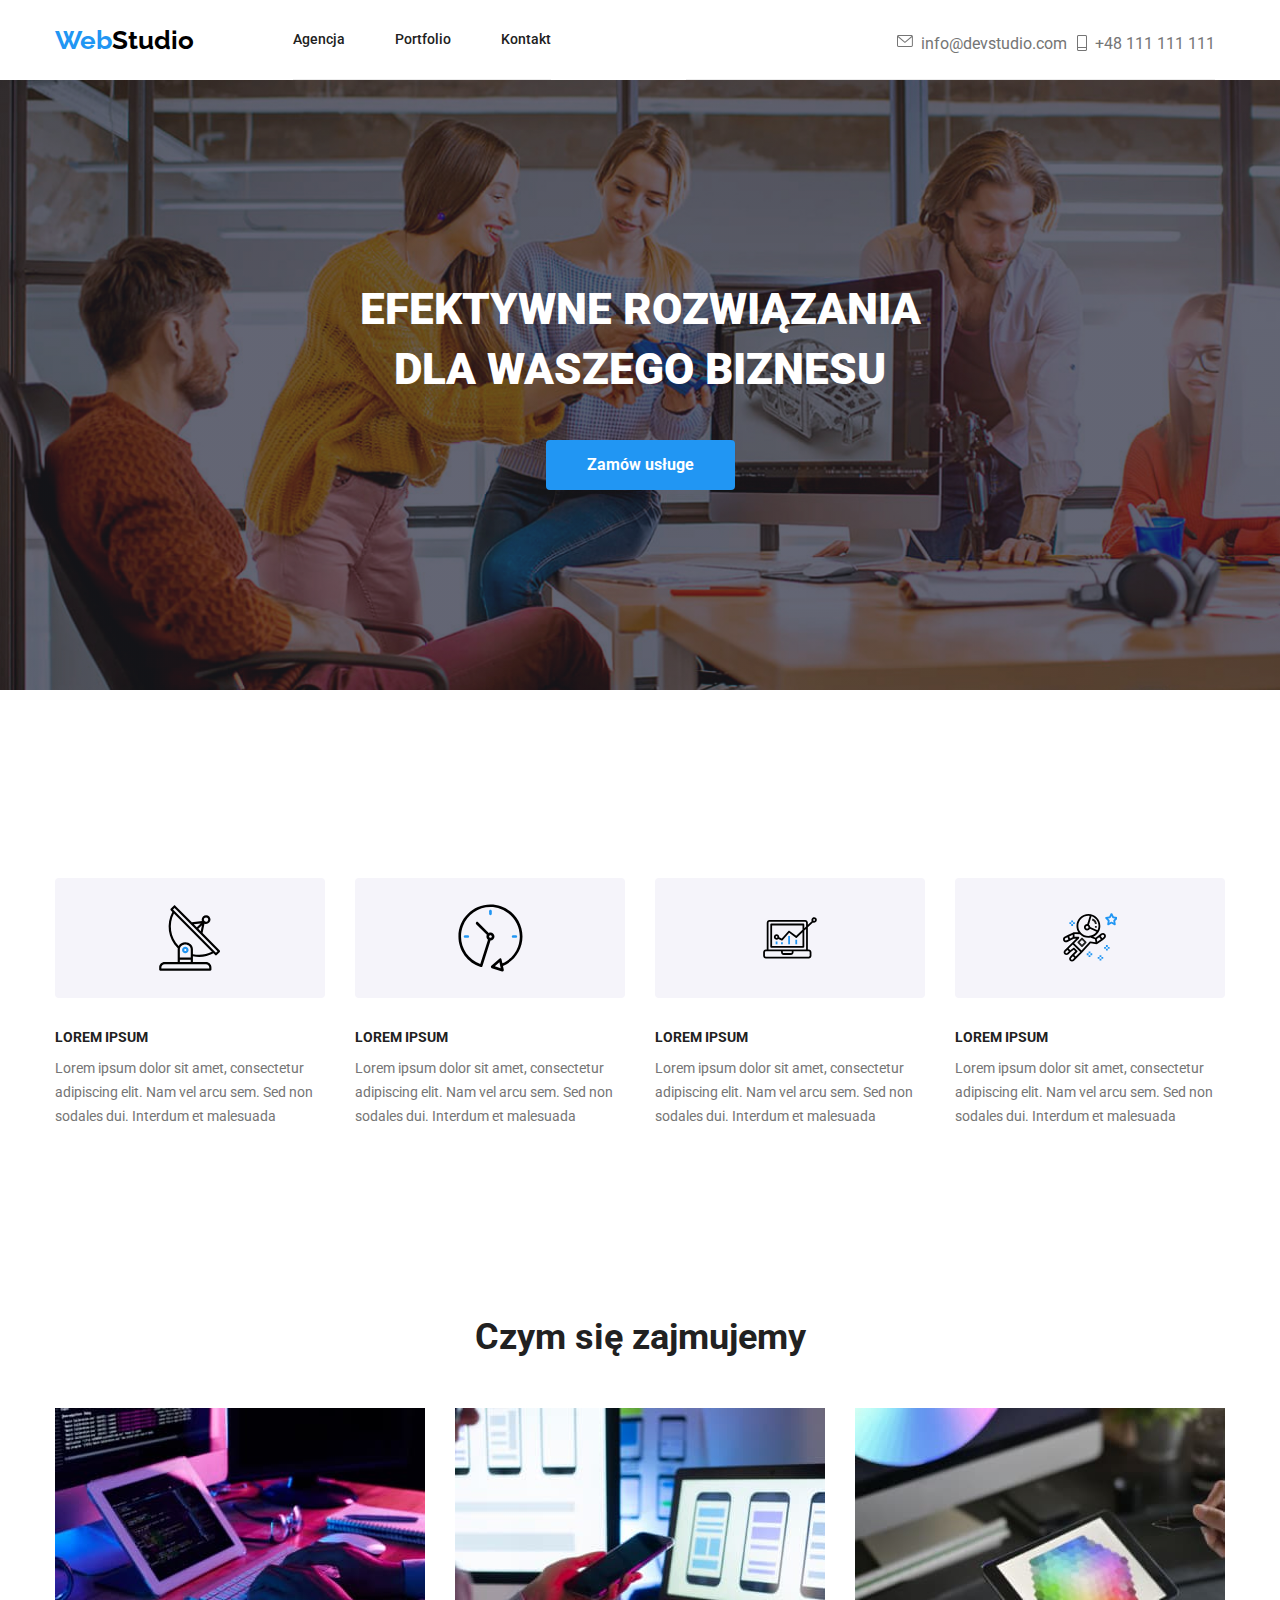
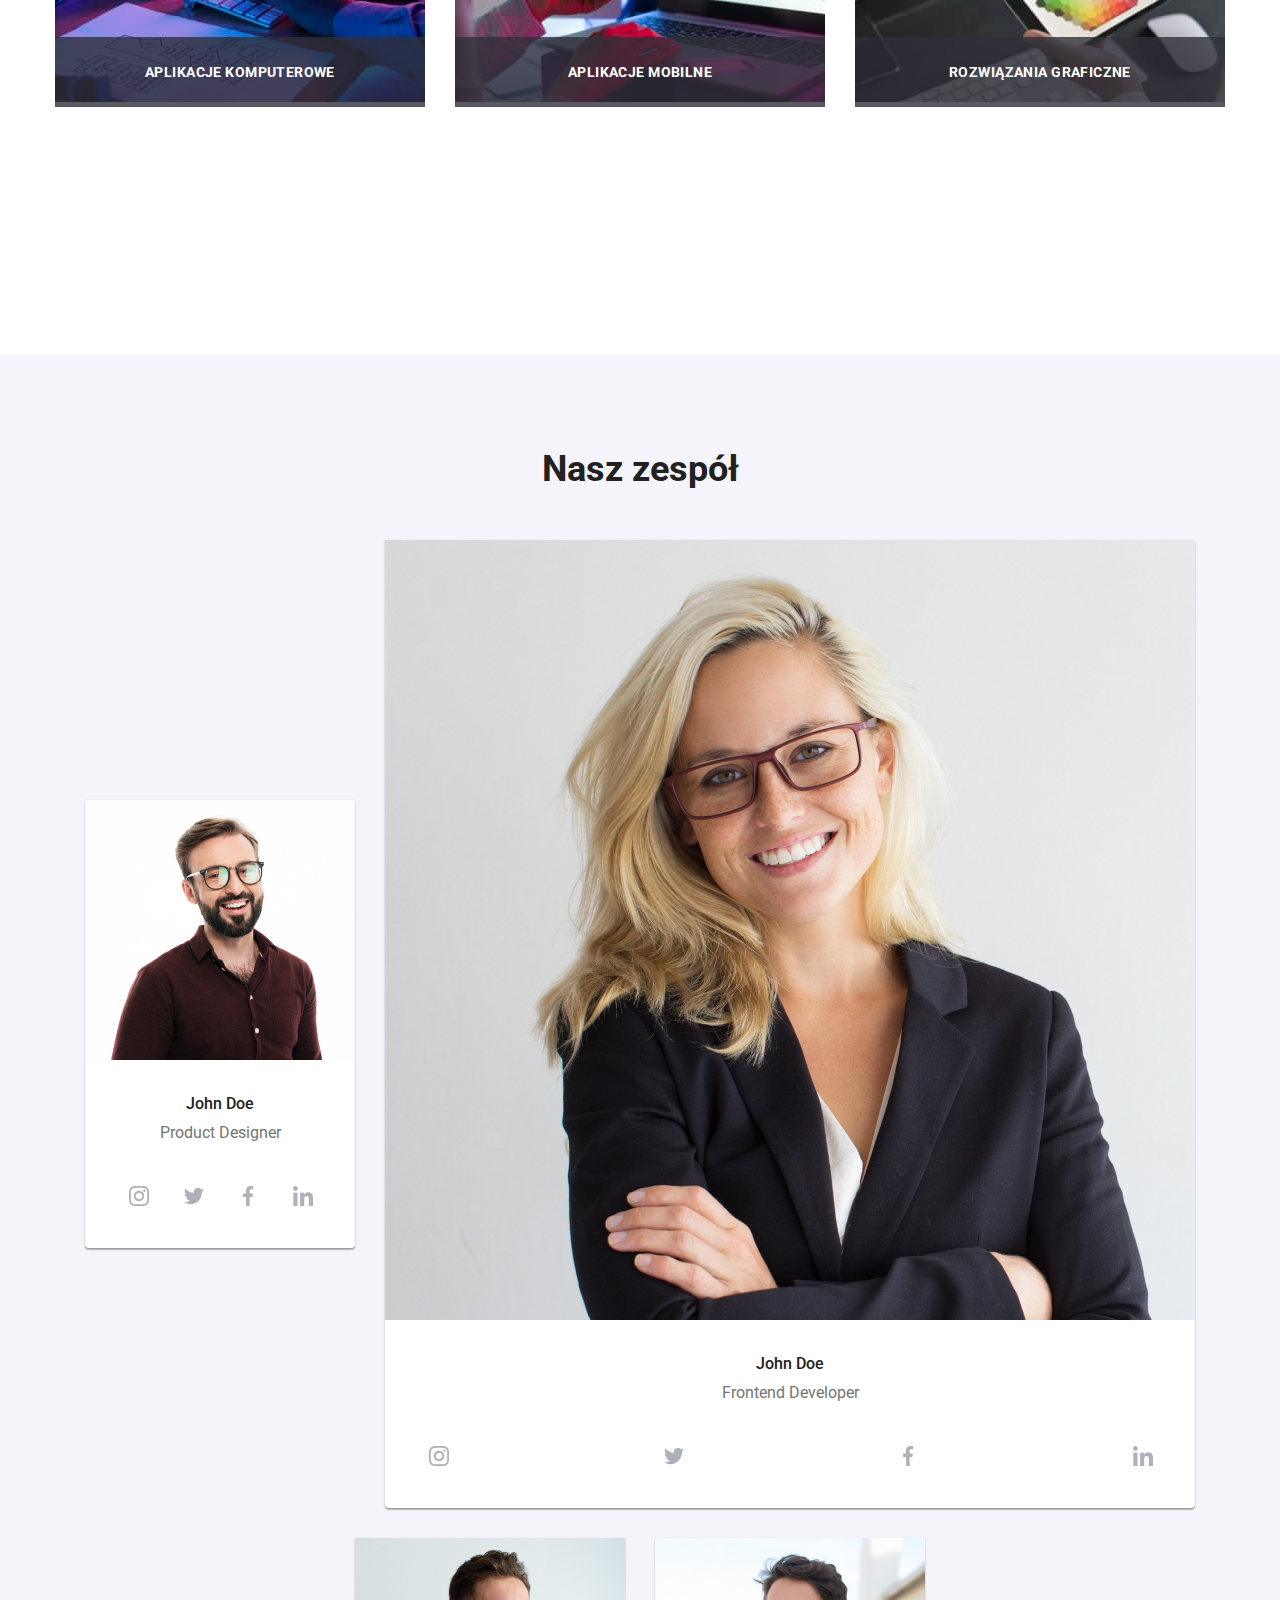
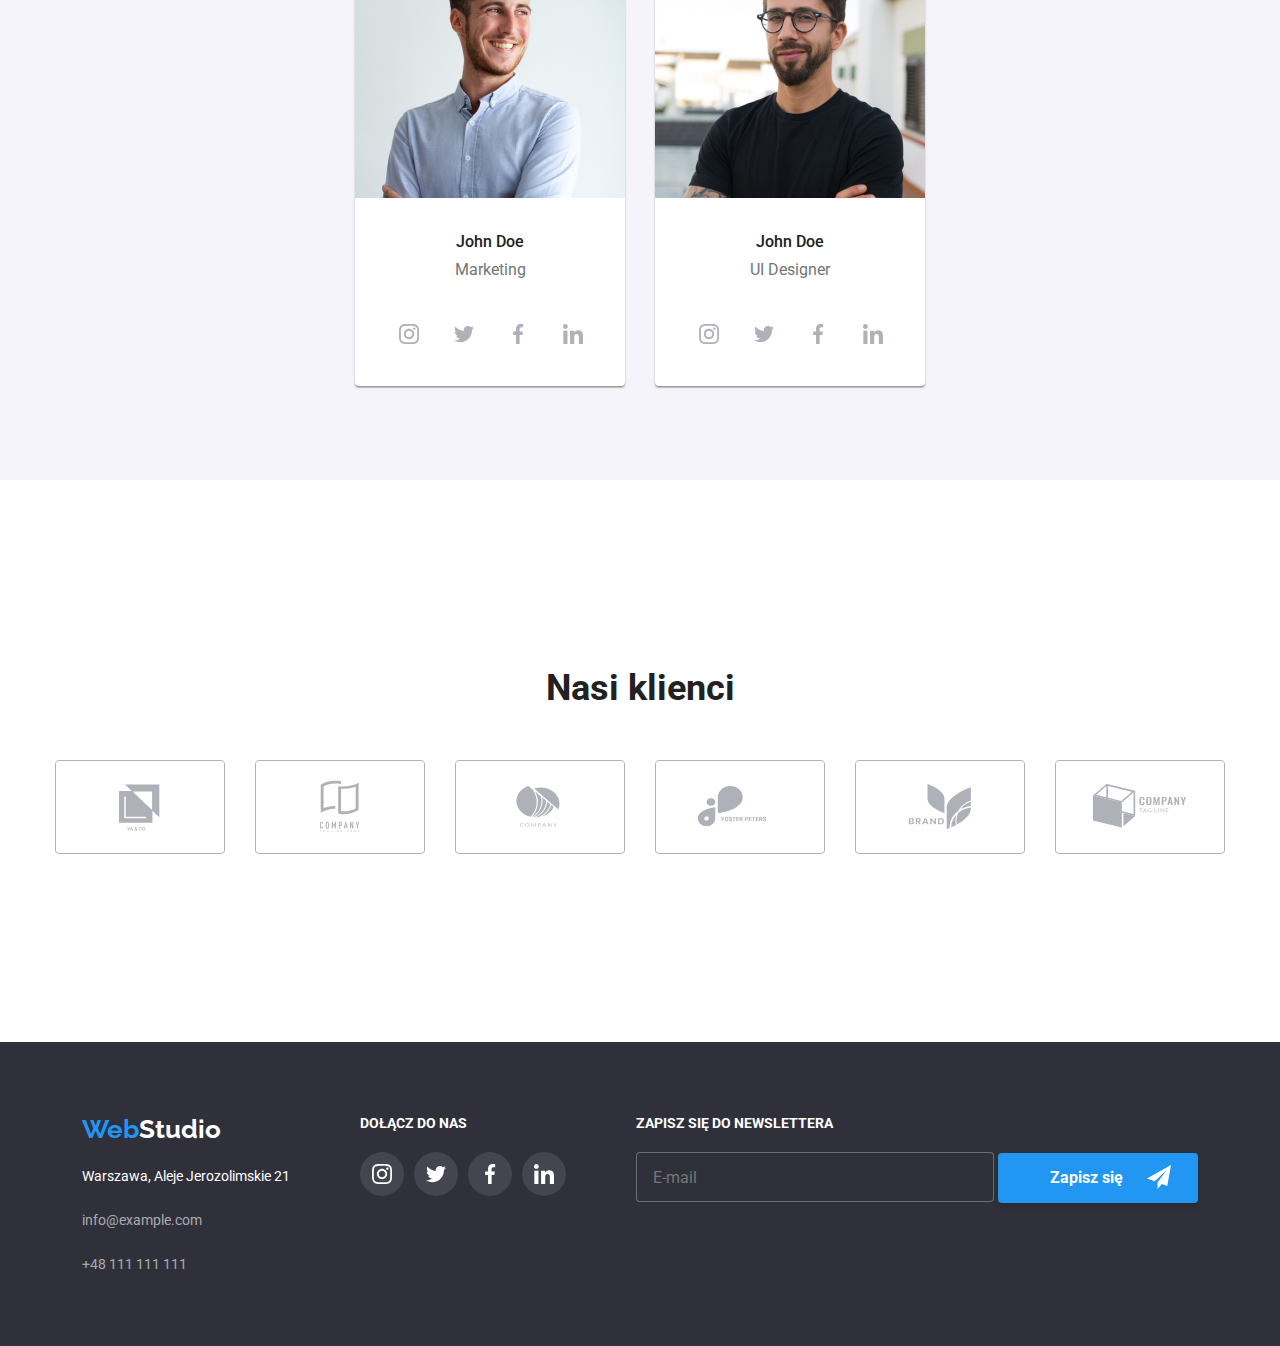
<file: index.html>
<!DOCTYPE html>
<html lang="pl">
  <head>
    <meta charset="UTF-8" />
    <meta http-equiv="X-UA-Compatible" content="IE=edge" />
    <meta name="viewport" content="width=device-width, initial-scale=1.0" />
    <title>Document</title>
    <link
      rel="stylesheet"
      href="https://cdnjs.cloudflare.com/ajax/libs/modern-normalize/1.0.0/modern-normalize.min.css"
    />
    <link rel="preconnect" href="https://fonts.googleapis.com" />
    <link rel="preconnect" href="https://fonts.gstatic.com" crossorigin />
    <link
      href="https://fonts.googleapis.com/css2?family=Raleway:wght@700&family=Roboto:wght@400;500;700;900&display=swap"
      rel="stylesheet"
    />
    <link rel="stylesheet" href="./css/main.css" />
  </head>
  <body>
    <header>
    <div class="mobile-menu__overley" data-menu>
        <div class="mobile-menu">
          <button class="mobile-menu__btn" type="button" data-menu-close>
            <svg class="mobile-menu__icon" width="18.66px" height="18.66px">
              <use href="./images/icons.svg#icon-close_24px"></use>
            </svg>
          </button>
          <ul class="mobile-menu__list-nav">
            <li class="mobile-menu__item-nav">
              <a class="mobile-menu__link-nav" href="./index.html"
                >Agencja</a
              >
            </li>
            <li class="mobile-menu__item-nav">
              <a class="mobile-menu__link-nav" href="./portfolio.html">Portfolio</a>
            </li>
            <li class="mobile-menu__item-nav">
              <a class="mobile-menu__link-nav" href="">Kontakt</a>
            </li>
          </ul>
          <ul class="mobile-menu__list-contact">
            <li class="mobile-menu__list-contact-tel">
              <a class="mobile-menu__link-contact-tel" href="tel:+48111111111"
                >+48 111 111 111</a
              >
            </li>
            <li class="mobile-menu__list-contact-mailto">
              <a class="mobile-menu__link-contact-mailto" href="mailto:info@devstudio.com"
                >info@devstudio.com</a
              >
            </li>
          </ul>
          <ul class="mobile-menu__list-social">
            <li class="mobile-menu__item-social">
              <a
                class="mobile-menu__link-social"
                href="https://www.instagram.com/"
                target="_blank"
                rel="nofollow noopener noreferrer"
                aria-label="instagram"
                >Instagram</a
              >
            </li>
            <li class="mobile-menu__item-social">
              <a
                class="mobile-menu__link-social"
                href="https://twitter.com/"
                target="_blank"
                rel="nofollow noopener noreferrer"
                aria-label="twitter"
                >Twitter</a
              >
            </li>
            <li class="mobile-menu__item-social">
              <a
                class="mobile-menu__link-social"
                href="https://www.facebook.com/"
                target="_blank"
                rel="nofollow noopener noreferrer"
                aria-label="facebook"
                >Facebook</a
              >
            </li>
            <li class="mobile-menu__item-social">
              <a
                class="mobile-menu__link-social"
                href="https://www.linkedin.com/"
                target="_blank"
                rel="nofollow noopener noreferrer"
                aria-label="linkedin"
                >LinkedIn</a
              >
            </li>
          </ul>
        </div>
      </div>
      <div class="container">
        <div class="header">
          <nav class="header-content">
            <a class="webstudio" href="./index.html"
              ><span class="webstudio__logo">Web</span
              ><span class="webstudio__logo2">Studio</span></a>
            <ul class="header-nav">
              <li>
                <a class="header-nav__link" href="./index.html">Agencja</a>
              </li>
              <li>
                <a class="header-nav__link" href="./portfolio.html"
                  >Portfolio</a
                >
              </li>
              <li>
                <a class="header-nav__link" href="/kontakt">Kontakt</a>
              </li>
            </ul>
            <button class="header-nav__btn" type="button" data-menu-open>
            <svg class="header-nav__icon-menu" width="40px" height="40px">
              <use href="./images/icons.svg#icon-menu"></use>
            </svg>
          </button>
          </nav>
          <ul class="header-nav-mail">
            <li>
              <a class="header-nav-mail__contact" href="mailto:info@devstudio.com"
                ><svg class="header-nav-mail__icon" width="16" height="12">
                  <use href="./images/icons.svg#icon-envelope"></use></svg>info@devstudio.com</a
              >
            </li>
            <li>
              <a class="header-nav-mail__contact" href="tel:+48111111111"
                ><svg class="header-nav-mail__icon" width="10" height="16">
                  <use href="./images/icons.svg#icon-Vector-tel"></use></svg>+48 111 111 111</a>
            </li>
          </ul>
        </div>
      </div>
    </header>
    <main>
      <section class="slider">
        <div class="slider-content">
          <h1 class="slider-content_title">EFEKTYWNE ROZWIĄZANIA<br />DLA WASZEGO BIZNESU</h1>
          <button class="slider-btn-order" type="button" data-modal-open>
            Zamów usługe
          </button>
          <div class="backdrop is-hidden" data-modal>
            <div class="modal">
              <button class="modal-btn" data-modal-close>
                <svg class="icon-vector" width="11" height="11" x="9" y="9">
                  <use href="./images/icons.svg#icon-Vector-1"></use>
                </svg>
              </button>
              <div class="modal-content">
                <p class="modal-content__title">
                  Zostaw swoje dane w formularzu poniżej
                </p>
                <form class="modal-content__items">
                  <fieldset class="modal-content__fieldset">
                    <label class="modal-content__label" for="name">Imie</label>
                    <svg class="modal-content__icon-person">
                      <use href="./images/icons.svg#icon-Vector-person"></use>
                    </svg>
                    <input class="modal-content__input" type="text" id="name" />
                  </fieldset>
                  <fieldset class="modal-content__fieldset">
                    <label class="modal-content__label" for="tel"
                      >Telefon</label
                    >
                    <svg class="modal-content__icon-tel">
                      <use href="./images/icons.svg#icon-Vector-tel"></use>
                    </svg>
                    <input
                      class="modal-content__input"
                      type="tel"
                      id="tel"
                      pattern="[0-9]{3}-[0-9]{3}-[0-9]{3}"
                    />
                  </fieldset>
                  <fieldset class="modal-content__fieldset">
                    <label class="modal-content__label" for="email"
                      >Email</label
                    >
                    <svg class="modal-content__icon-email">
                      <use href="./images/icons.svg#icon-Vector-envelope"></use>
                    </svg>
                    <input
                      class="modal-content__input"
                      type="email"
                      id="email"
                    />
                  </fieldset>
                  <fieldset class="modal-content__fieldset-comment">
                    <label class="modal-content__label" for="comment"
                      >Komentarz</label
                    >
                    <input
                      class="modal-content__textarea"
                      type="textarea"
                      id="comment"
                      placeholder="Wprowadź tekst"
                    />
                  </fieldset>
                  <fieldset class="modal-content__fieldset-legal">
                    <label class="modal-content__label-legal">
                      <input
                        type="checkbox"
                        id="legal"
                        class="modal-content__checkboxinput" />Oświadczam iż
                      akceptuję
                      <a class="modal-content__link-legal" href="#"
                        >Regulamin</a
                      >
                      i
                      <a class="modal-content__link-legal" href="#"
                        >Politykę Prywatności.</a
                      >
                      <span class="modal-content__legal-agreement"
                        ><svg class="modal-content__svg-legal">
                          <use
                            href="./images/icons.svg#icon-Vector-pipe"
                          ></use></svg></span
                    ></label>
                  </fieldset>
                  <button type="submit" class="modal-content__button-send">
                    Wyślij
                  </button>
                </form>
              </div>
            </div>
          </div>
        </div>
      </section>
      <section class="lorem">
        <div class="container">
          <ul class="lorem-wrapper">
            <li class="lorem-wrapper__items">
              <div class="lorem-wrapper__icon">
                <svg width="65.32" height="70">
                  <use href="./images/icons.svg#icon-antenna"></use>
                </svg>
              </div>
              <h3 class="lorem-wrapper__title">LOREM IPSUM</h3>
              <p>
                Lorem ipsum dolor sit amet, consectetur adipiscing elit. Nam vel
                arcu sem. Sed non sodales dui. Interdum et malesuada
              </p>
            </li>
            <li class="lorem-wrapper__items">
              <div class="lorem-wrapper__icon">
                <svg width="66.96" height="70">
                  <use href="./images/icons.svg#icon-clock"></use>
                </svg>
              </div>
              <h3 class="lorem-wrapper__title">LOREM IPSUM</h3>
              <p>
                Lorem ipsum dolor sit amet, consectetur adipiscing elit. Nam vel
                arcu sem. Sed non sodales dui. Interdum et malesuada
              </p>
            </li>
            <li class="lorem-wrapper__items">
              <div class="lorem-wrapper__icon">
                <svg width="70" height="53.69">
                  <use href="./images/icons.svg#icon-diagram"></use>
                </svg>
              </div>
              <h3 class="lorem-wrapper__title">LOREM IPSUM</h3>
              <p>
                Lorem ipsum dolor sit amet, consectetur adipiscing elit. Nam vel
                arcu sem. Sed non sodales dui. Interdum et malesuada
              </p>
            </li>
            <li class="lorem-wrapper__items">
              <div class="lorem-wrapper__icon">
                <svg width="54.83" height="60.66">
                  <use href="./images/icons.svg#icon-astronaut"></use>
                </svg>
              </div>
              <h3 class="lorem-wrapper__title">LOREM IPSUM</h3>
              <p>
                Lorem ipsum dolor sit amet, consectetur adipiscing elit. Nam vel
                arcu sem. Sed non sodales dui. Interdum et malesuada
              </p>
            </li>
          </ul>
        </div>
      </section>
      <section class="what-we-do">
        <div class="container">
          <h2 class="what-we-do__title">Czym się zajmujemy</h2>
          <ul class="what-we-do__list">
            <li class="what-we-do__item">
              <img
                src="./images/img1.jpg"
                alt="czlowiek pracujacy na komputerze"
                width="370"
                height="294"
              />
              <p class="what-we-do__text">Aplikacje komputerowe</p>
            </li>
            <li class="what-we-do__item">
              <img
                src="./images/img2.jpg"
                alt="czlowiek pracujacy na komputerze 2"
                width="370"
                height="294"
              />
              <p class="what-we-do__text">Aplikacje mobilne</p>
            </li>
            <li class="what-we-do__item">
              <img
                src="./images/img3.jpg"
                alt="czlowiek pracujacy na komputerze 3"
                width="370"
                height="294"
              />
              <p class="what-we-do__text">Rozwiązania graficzne</p>
            </li>
          </ul>
        </div>
      </section>
      
      <section class="our-team">
        <div class="container">
          <div class="our-team__content">
            <h2 class="our-team__title">Nasz zespół</h2>
            <ul class="our-team__items">
              <li class="our-team__background-photo">
                <img
                  src="./images/img4.jpg"
                  srcset="
                  ./images/img4-desktop.jpg 270w, 
                  ./images/img4-desktop@2.jpg 540w,
                  ./images/img4-tablet.jpg 354w,
                  ./images/img4-tablet.jpg 708w,  
                  ./images/img4-mobile.jpg 450w
                  ./images/img4-mobile@2.jpg 900w"
                  sizes="(min-width: 1200px) 270px, (min-width: 786px) 354px, (min-width: 480px) 450px, 90vw"
                  alt="zdjecie John Doe"
                />
                <h4 class="our-team__name">John Doe</h4>
                <h3 class="our-team__profession">Product Designer</h3>
                <ul class="our-team__SM-items">
                  <li>
                    <a class="our-team__SM-link" href="#"
                      ><svg class="our-team__SM-icon" width="20" height="20">
                        <use
                          href="./images/icons.svg#icon-instagram"
                        ></use></svg></a>
                  </li>
                  <li>
                    <a class="our-team__SM-link" href="#"
                      ><svg class="our-team__SM-icon" width="20" height="20">
                        <use href="./images/icons.svg#icon-twitter"></use></svg></a>
                  </li>
                  <li>
                    <a class="our-team__SM-link" href="#"
                      ><svg class="our-team__SM-icon" width="20" height="20">
                        <use href="./images/icons.svg#icon-facebook"></use></svg></a>
                  </li>
                  <li>
                    <a class="our-team__SM-link" href="#"
                      ><svg class="our-team__SM-icon" width="20" height="20">
                        <use href="./images/icons.svg#icon-linkedin"></use></svg></a>
                  </li>
                </ul>
              </li>
              <li class="our-team__background-photo">
                <img
                  src="./images/img5.jpg"
                  srcset="
                  ./images/img5-desktop.jpg 270w, 
                  ./images/img5-desktop@2.jpg 540w,
                  ./images/img5-tablet.jpg 354w,
                  ./images/img5-tablet.jpg 708w,  
                  ./images/img5-mobile.jpg 450w
                  ./images/img5-mobile@2.jpg 900w"
                  sizes="(min-width: 1200px) 270px, (min-width: 786px) 354px, (min-width: 480px) 450px, 90vw"
                  alt="zdjecie John Doe 2"
                />
                <h4 class="our-team__name">John Doe</h4>
                <h3 class="our-team__profession">Frontend Developer</h3>
                <ul class="our-team__SM-items">
                  <li>
                    <a class="our-team__SM-link" href="#"
                      ><svg class="our-team__SM-icon" width="20" height="20">
                        <use
                          href="./images/icons.svg#icon-instagram"
                        ></use></svg></a>
                  </li>
                  <li>
                    <a class="our-team__SM-link" href="#"
                      ><svg class="our-team__SM-icon" width="20" height="20">
                        <use href="./images/icons.svg#icon-twitter"></use></svg></a>
                  </li>
                  <li>
                    <a class="our-team__SM-link" href="#"
                      ><svg class="our-team__SM-icon" width="20" height="20">
                        <use href="./images/icons.svg#icon-facebook"></use></svg></a>
                  </li>
                  <li>
                    <a class="our-team__SM-link" href="#"
                      ><svg class="our-team__SM-icon" width="20" height="20">
                        <use href="./images/icons.svg#icon-linkedin"></use></svg></a>
                  </li>
                </ul>
              </li>
              <li class="our-team__background-photo">
                <img
                  src="./images/img6.jpg"
                  srcset="
                  ./images/img6-desktop.jpg 270w, 
                  ./images/img6-desktop@2.jpg 540w,
                  ./images/img6-tablet.jpg 354w,
                  ./images/img6-tablet.jpg 708w,  
                  ./images/img6-mobile.jpg 450w
                  ./images/img6-mobile@2.jpg 900w"
                  sizes="(min-width: 1200px) 270px, (min-width: 786px) 354px, (min-width: 480px) 450px, 90vw"
                  alt="zdjecie John Doe 3"
                />
                <h4 class="our-team__name">John Doe</h4>
                <h3 class="our-team__profession">Marketing</h3>
                <ul class="our-team__SM-items">
                  <li>
                    <a class="our-team__SM-link" href="#"
                      ><svg class="our-team__SM-icon" width="20" height="20">
                        <use
                          href="./images/icons.svg#icon-instagram"
                        ></use></svg></a>
                  </li>
                  <li>
                    <a class="our-team__SM-link" href="#"
                      ><svg class="our-team__SM-icon" width="20" height="20">
                        <use href="./images/icons.svg#icon-twitter"></use></svg></a>
                  </li>
                  <li>
                    <a class="our-team__SM-link" href="#"
                      ><svg class="our-team__SM-icon" width="20" height="20">
                        <use href="./images/icons.svg#icon-facebook"></use></svg></a>
                  </li>
                  <li>
                    <a class="our-team__SM-link" href="#"
                      ><svg class="our-team__SM-icon" width="20" height="20">
                        <use href="./images/icons.svg#icon-linkedin"></use></svg></a>
                  </li>
                </ul>
              </li>
              <li class="our-team__background-photo">
                <img
                  src="./images/img7.jpg"
                  srcset="
                  ./images/img7-desktop.jpg 270w, 
                  ./images/img7-desktop@2.jpg 540w,
                  ./images/img7-tablet.jpg 354w,
                  ./images/img7-tablet.jpg 708w,  
                  ./images/img7-mobile.jpg 450w
                  ./images/img7-mobile@2.jpg 900w"
                  sizes="(min-width: 1200px) 270px, (min-width: 786px) 354px, (min-width: 480px) 450px, 90vw"
                  alt="zdjecie John Doe 4"
                />
                <h4 class="our-team__name">John Doe</h4>
                <h3 class="our-team__profession">UI Designer</h3>
                <ul class="our-team__SM-items">
                  <li>
                    <a class="our-team__SM-link" href="#"
                      ><svg class="our-team__SM-icon" width="20" height="20">
                        <use
                          href="./images/icons.svg#icon-instagram"
                        ></use></svg></a>
                  </li>
                  <li>
                    <a class="our-team__SM-link" href="#"
                      ><svg class="our-team__SM-icon" width="20" height="20">
                        <use href="./images/icons.svg#icon-twitter"></use></svg></a>
                  </li>
                  <li>
                    <a class="our-team__SM-link" href="#"
                      ><svg class="our-team__SM-icon" width="20" height="20">
                        <use href="./images/icons.svg#icon-facebook"></use></svg></a>
                  </li>
                  <li>
                    <a class="our-team__SM-link" href="#"
                      ><svg class="our-team__SM-icon" width="20" height="20">
                        <use href="./images/icons.svg#icon-linkedin"></use></svg></a>
                  </li>
                </ul>
              </li>
            </ul>
          </div>
        </div>
      </section>
     <section class="our-customers">
        <div class="container">
          <h2 class="our-customers__title">Nasi klienci</h2>
          <ul class="our-customers__content">
            <li class="our-customers__items">
              <a class="our-customers__link" href="#">
                <svg
                  class="our-customers__icon"
                  width="106"
                  height="60.04"
                  x="32"
                  y="16"
                >
                  <use href="./images/icons.svg#icon-Logo-yaco"></use></svg></a>
            </li>
            <li class="our-customers__items">
              <a class="our-customers__link" href="#">
                <svg
                  class="our-customers__icon"
                  width="106"
                  height="60.04"
                  x="32"
                  y="16"
                >
                  <use href="./images/icons.svg#icon-Logo-company"></use></svg></a>
            </li>
            <li class="our-customers__items">
              <a class="our-customers__link" href="#">
                <svg
                  class="our-customers__icon"
                  width="106"
                  height="60.04"
                  x="32"
                  y="16"
                >
                  <use
                    href="./images/icons.svg#icon-Logo-company-circle"></use></svg></a>
            </li>
            <li class="our-customers__items">
              <a class="our-customers__link" href="#">
                <svg
                  class="our-customers__icon"
                  width="106"
                  height="60.04"
                  x="32"
                  y="16"
                >
                  <use
                    href="./images/icons.svg#icon-Logo-fosterpeters"
                  ></use></svg></a>
            </li>
            <li class="our-customers__items">
              <a class="our-customers__link" href="#">
                <svg
                  class="our-customers__icon"
                  width="106"
                  height="60.04"
                  x="32"
                  y="16"
                >
                  <use href="./images/icons.svg#icon-Logo-brand"></use></svg></a>
            </li>
            <li class="our-customers__items">
              <a class="our-customers__link" href="#">
                <svg
                  class="our-customers__icon"
                  width="106"
                  height="60.04"
                  x="32"
                  y="16"
                >
                  <use href="./images/icons.svg#icon-Logo-tagline"></use></svg></a>
            </li>
          </ul>
        </div>
      </section>
    </main>
     <footer class="footer-container">
      <div class="container">
        <div class="footer-layout">
          <div class="footer">
            <div class="footer__webstudio">
              <a class="footer__webstudio-link" href="/"
                ><span class="footer__webstudio-logo">Web</span
                ><span class="footer__webstudio-logo3"> Studio</span></a>
            </div>
            <address class="footer__adress">
              Warszawa, Aleje Jerozolimskie 21
            </address>
            <ul class="footer-mail">
              <li class="footer-mail__contact">
                <a class="footer-mail__contact-link" href="mailto:info@example.com"
                  >info@example.com</a
                >
              </li>
              <li class="footer-mail__contact">
                <a class="footer-mail__contact-link" href="tel:+48111111111"
                  >+48 111 111 111</a
                >
              </li>
            </ul>
          </div>
          <div class="SM-footer">
            <span class="SM-footer__join-us">Dołącz do nas</span>
            <ul class="SM-footer__list">
              <li class="SM-footer__items">
                <a class="SM-footer__link" href="#"
                  ><svg class="SM-footer__icon" width="20" height="20">
                    <use
                      href="./images/icons.svg#icon-instagram-footer"
                    ></use></svg></a>
              </li>
              <li class="SM-footer__items">
                <a class="SM-footer__link" href="#"
                  ><svg class="SM-footer__icon" width="20" height="20">
                    <use
                      href="./images/icons.svg#icon-twitter-footer"
                    ></use></svg></a>
              </li>
              <li class="SM-footer__items">
                <a class="SM-footer__link" href="#"
                  ><svg class="SM-footer__icon" width="20" height="20">
                    <use
                      href="./images/icons.svg#icon-facebook-footer"
                    ></use></svg></a>
              </li>
              <li class="SM-footer__items">
                <a class="SM-footer__link" href="#"
                  ><svg class="SM-footer__icon" width="20" height="20">
                    <use
                      href="./images/icons.svg#icon-linkedin-footer"
                    ></use></svg></a>
              </li>
            </ul>
          </div>
          <div class="newsletter">
            <span class="newsletter__text">Zapisz się do newslettera</span>
            <form class="newsletter__join">
              <input
                class="newsletter__input"
                type="email"
                placeholder="E-mail"
              />
              <button class="newsletter__button" type="submit">
                <span class="newsletter__signUp">Zapisz się</span
                ><svg class="newsletter__icon" width="24" height="24">
                  <use href="./images/icons.svg#icon-icon-send"></use>
                </svg>
              </button>
            </form>
          </div>
        </div>
      </div>
    </footer>
    <script src="./js/modal.js"></script>
    <script src="./js/menu.js"></script>

  </body>
</html>
</file>
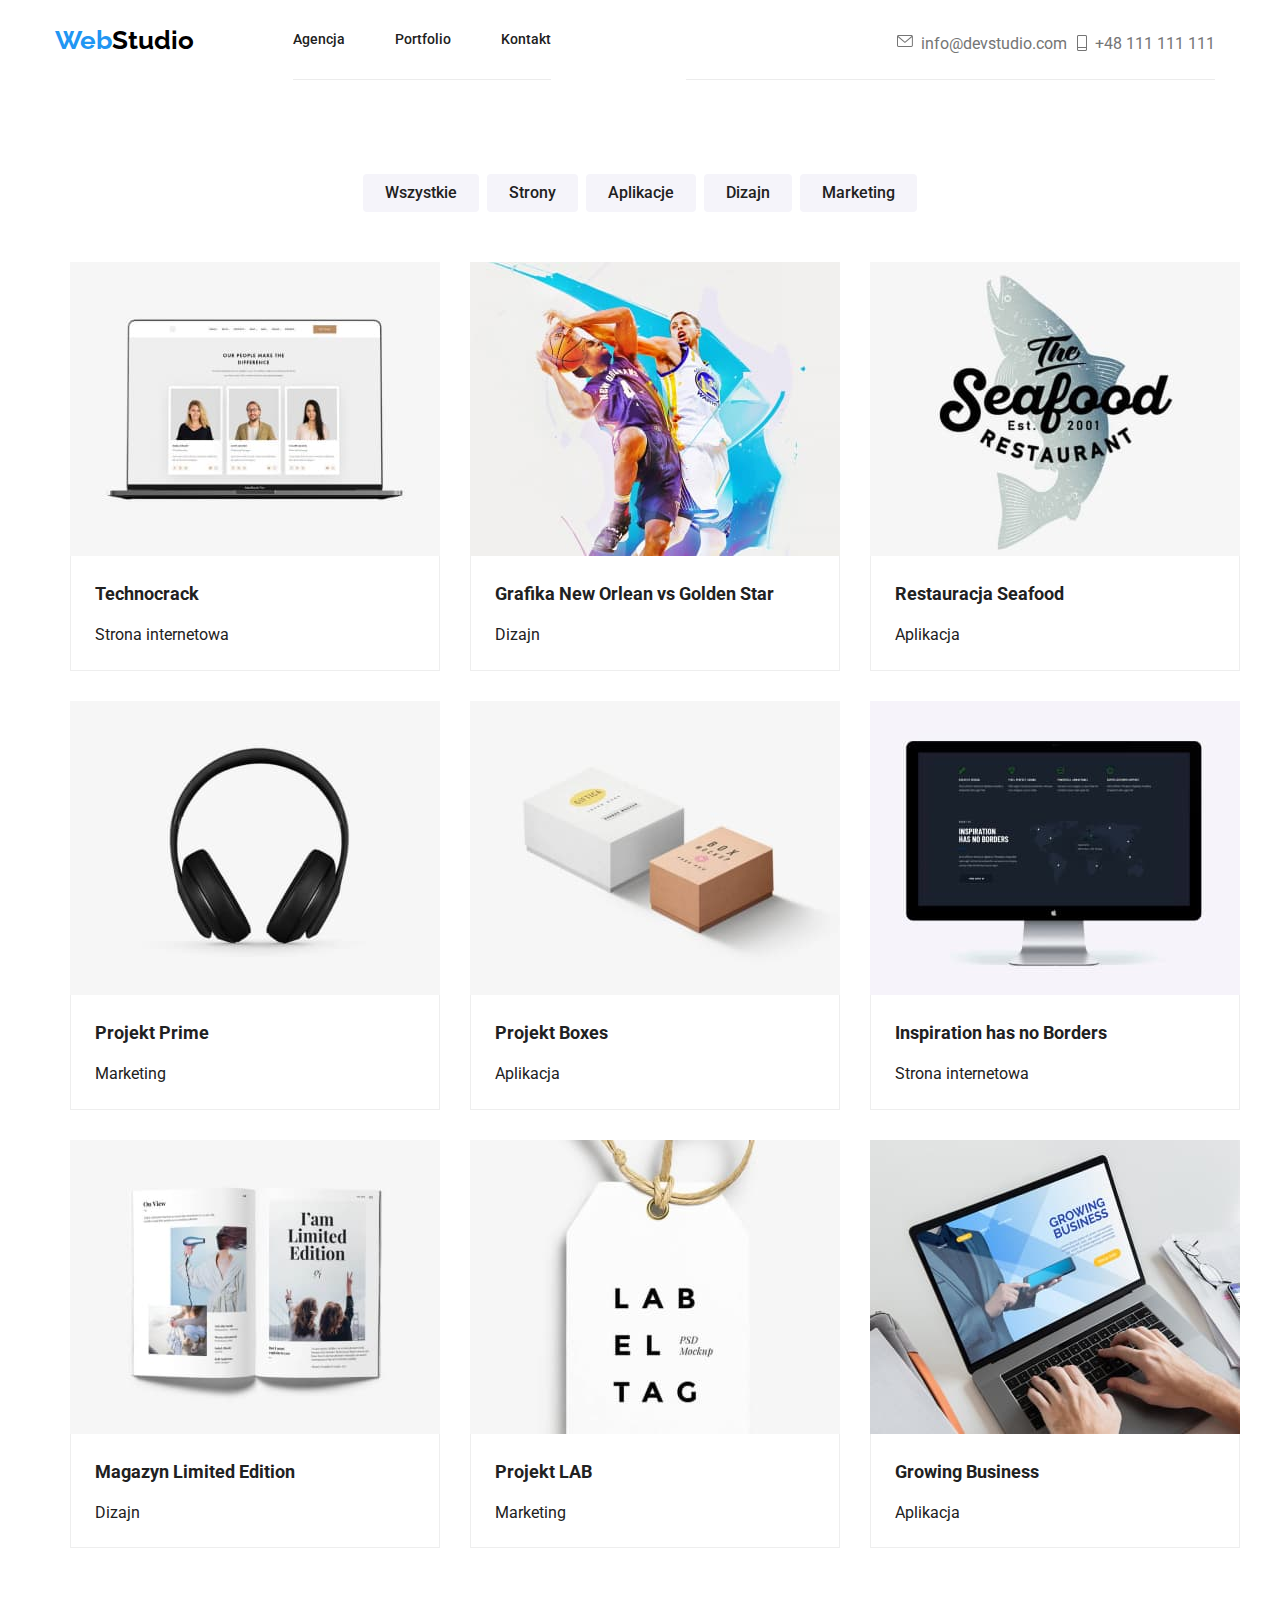
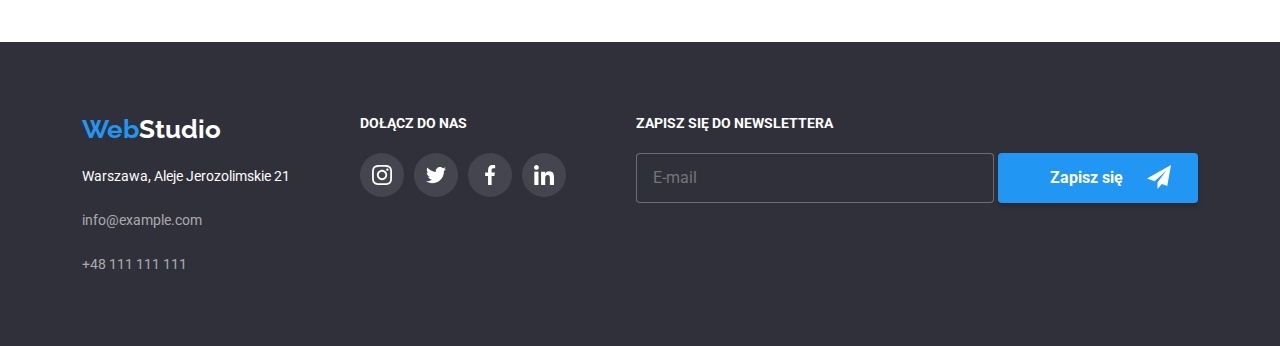
<file: portfolio.html>
<!DOCTYPE html>
<html lang="en">
  <head>
    <meta charset="UTF-8" />
    <meta http-equiv="X-UA-Compatible" content="IE=edge" />
    <meta name="viewport" content="width=device-width, initial-scale=1.0" />
    <title>Document</title>
    <link
      rel="stylesheet"
      href="https://cdnjs.cloudflare.com/ajax/libs/modern-normalize/1.0.0/modern-normalize.min.css"
    />
    <link rel="preconnect" href="https://fonts.googleapis.com" />
    <link rel="preconnect" href="https://fonts.gstatic.com" crossorigin />
    <link
      href="https://fonts.googleapis.com/css2?family=Raleway:wght@700&family=Roboto:wght@400;500;700;900&display=swap"
      rel="stylesheet"
    />
    <link rel="stylesheet" href="./css/main.css" />
  </head>
  <body>
    <header>
    <div class="mobile-menu__overley" data-menu>
        <div class="mobile-menu">
          <button class="mobile-menu__btn" type="button" data-menu-close>
            <svg class="mobile-menu__icon" width="18.66px" height="18.66px">
              <use href="./images/icons.svg#icon-close_24px"></use>
            </svg>
          </button>
          <ul class="mobile-menu__list-nav">
            <li class="mobile-menu__item-nav">
              <a class="mobile-menu__link-nav" href="./index.html"
                >Agencja</a
              >
            </li>
            <li class="mobile-menu__item-nav">
              <a class="mobile-menu__link-nav" href="./portfolio.html">Portfolio</a>
            </li>
            <li class="mobile-menu__item-nav">
              <a class="mobile-menu__link-nav" href="">Kontakt</a>
            </li>
          </ul>
          <ul class="mobile-menu__list-contact">
            <li class="mobile-menu__list-contact-tel">
              <a class="mobile-menu__link-contact-tel" href="tel:+48111111111"
                >+48 111 111 111</a
              >
            </li>
            <li class="mobile-menu__list-contact-mailto">
              <a class="mobile-menu__link-contact-mailto" href="mailto:info@devstudio.com"
                >info@devstudio.com</a
              >
            </li>
          </ul>
          <ul class="mobile-menu__list-social">
            <li class="mobile-menu__item-social">
              <a
                class="mobile-menu__link-social"
                href="https://www.instagram.com/"
                target="_blank"
                rel="nofollow noopener noreferrer"
                aria-label="instagram"
                >Instagram</a
              >
            </li>
            <li class="mobile-menu__item-social">
              <a
                class="mobile-menu__link-social"
                href="https://twitter.com/"
                target="_blank"
                rel="nofollow noopener noreferrer"
                aria-label="twitter"
                >Twitter</a
              >
            </li>
            <li class="mobile-menu__item-social">
              <a
                class="mobile-menu__link-social"
                href="https://www.facebook.com/"
                target="_blank"
                rel="nofollow noopener noreferrer"
                aria-label="facebook"
                >Facebook</a
              >
            </li>
            <li class="mobile-menu__item-social">
              <a
                class="mobile-menu__link-social"
                href="https://www.linkedin.com/"
                target="_blank"
                rel="nofollow noopener noreferrer"
                aria-label="linkedin"
                >LinkedIn</a
              >
            </li>
          </ul>
        </div>
      </div>
      <div class="container">
        <div class="header">
          <nav class="header-content">
            <a class="webstudio" href="./index.html"
              ><span class="webstudio__logo">Web</span
              ><span class="webstudio__logo2">Studio</span></a>
            <ul class="header-nav">
              <li>
                <a class="header-nav__link" href="./index.html">Agencja</a>
              </li>
              <li>
                <a class="header-nav__link" href="./portfolio.html"
                  >Portfolio</a
                >
              </li>
              <li>
                <a class="header-nav__link" href="/kontakt">Kontakt</a>
              </li>
            </ul>
            <button class="header-nav__btn" type="button" data-menu-open>
            <svg class="header-nav__icon-menu" width="40px" height="40px">
              <use href="./images/icons.svg#icon-menu"></use>
            </svg>
          </button>
          </nav>
          <ul class="header-nav-mail">
            <li>
              <a class="header-nav-mail__contact" href="mailto:info@devstudio.com"
                ><svg class="header-nav-mail__icon" width="16" height="12">
                  <use href="./images/icons.svg#icon-envelope"></use></svg>info@devstudio.com</a
              >
            </li>
            <li>
              <a class="header-nav-mail__contact" href="tel:+48111111111"
                ><svg class="header-nav-mail__icon" width="10" height="16">
                  <use href="./images/icons.svg#icon-Vector-tel"></use></svg>+48 111 111 111</a>
            </li>
          </ul>
        </div>
      </div>
    </header>

    <main>
      <section>
        <div class="container">
          <ul class="portfolio">
            <li>
              <button class="portfolio__button" type="button">Wszystkie</button>
            </li>
            <li>
              <button class="portfolio__button" type="button">Strony</button>
            </li>
            <li>
              <button class="portfolio__button" type="button">Aplikacje</button>
            </li>
            <li>
              <button class="portfolio__button" type="button">Dizajn</button>
            </li>
            <li>
              <button class="portfolio__button" type="button">Marketing</button>
            </li>
          </ul>

          <ul class="grid">
            <li class="grid__item">
              <div class="grid__overlay--hidden">
                <img
                  src="./images/img8.jpg"
                  alt="strona internetowa technocrack"
                  width="370"
                  height="294"
                />
                <div class="grid__overlay">
                  <p class="grid__overlay-text">
                    Technocrack jest popularną platformą wykorzystywaną do
                    rozpowszechniania koronawirusa. Firmy wykorzystują tę
                    platformę do celów szpiegowskich i ataków na
                    niezabezpieczone serwery konkurencji
                  </p>
                </div>
              </div>
              <div class="grid__border-img">
                <h4 class="grid__title">Technocrack</h4>
                <h3 class="grid__subtitle">Strona internetowa</h3>
              </div>
            </li>
            <li class="grid__item">
              <div class="grid__overlay--hidden">
                <img
                  src="./images/img9.jpg"
                  alt="Grafika New Orlean vs Golden Star"
                  width="370"
                  height="294"
                />
                <div class="grid__overlay">
                  <p class="grid__overlay-text">
                    Technocrack jest popularną platformą wykorzystywaną do
                    rozpowszechniania koronawirusa. Firmy wykorzystują tę
                    platformę do celów szpiegowskich i ataków na
                    niezabezpieczone serwery konkurencji
                  </p>
                </div>
              </div>
              <div class="grid__border-img">
                <h4 class="grid__title">Grafika New Orlean vs Golden Star</h4>
                <h3 class="grid__subtitle">Dizajn</h3>
              </div>
            </li>
            <li class="grid__item">
              <div class="grid__overlay--hidden">
                <img
                  src="./images/img10.jpg"
                  alt="webstudio__logo aplikacji Restauracja Seafood"
                  width="370"
                  height="294"
                />
                <div class="grid__overlay">
                  <p class="grid__overlay-text">
                    Technocrack jest popularną platformą wykorzystywaną do
                    rozpowszechniania koronawirusa. Firmy wykorzystują tę
                    platformę do celów szpiegowskich i ataków na
                    niezabezpieczone serwery konkurencji
                  </p>
                </div>
              </div>
              <div class="grid__border-img">
                <h4 class="grid__title">Restauracja Seafood</h4>
                <h3 class="grid__subtitle">Aplikacja</h3>
              </div>
            </li>
            <li class="grid__item">
              <div class="grid__overlay--hidden">
                <img
                  src="./images/img11.jpg"
                  alt="Projekt Prime sluchawki"
                  width="370"
                  height="294"
                />
                <div class="grid__overlay">
                  <p class="grid__overlay-text">
                    Technocrack jest popularną platformą wykorzystywaną do
                    rozpowszechniania koronawirusa. Firmy wykorzystują tę
                    platformę do celów szpiegowskich i ataków na
                    niezabezpieczone serwery konkurencji
                  </p>
                </div>
              </div>
              <div class="grid__border-img">
                <h4 class="grid__title">Projekt Prime</h4>
                <h3 class="grid__subtitle">Marketing</h3>
              </div>
            </li>
            <li class="grid__item">
              <div class="grid__overlay--hidden">
                <img
                  src="./images/img12.jpg"
                  alt="Projekt Boxes dwa pudelka"
                  width="370"
                  height="294"
                />
                <div class="grid__overlay">
                  <p class="grid__overlay-text">
                    Technocrack jest popularną platformą wykorzystywaną do
                    rozpowszechniania koronawirusa. Firmy wykorzystują tę
                    platformę do celów szpiegowskich i ataków na
                    niezabezpieczone serwery konkurencji
                  </p>
                </div>
              </div>
              <div class="grid__border-img">
                <h4 class="grid__title">Projekt Boxes</h4>
                <h3 class="grid__subtitle">Aplikacja</h3>
              </div>
            </li>
            <li class="grid__item">
              <div class="grid__overlay--hidden">
                <img
                  src="./images/img13.jpg"
                  alt="Inspiration has no Borders monitor"
                  width="370"
                  height="294"
                />
                <div class="grid__overlay">
                  <p class="grid__overlay-text">
                    Technocrack jest popularną platformą wykorzystywaną do
                    rozpowszechniania koronawirusa. Firmy wykorzystują tę
                    platformę do celów szpiegowskich i ataków na
                    niezabezpieczone serwery konkurencji
                  </p>
                </div>
              </div>
              <div class="grid__border-img">
                <h4 class="grid__title">Inspiration has no Borders</h4>
                <h3 class="grid__subtitle">Strona internetowa</h3>
              </div>
            </li>
            <li class="grid__item">
              <div class="grid__overlay--hidden">
                <img
                  src="./images/img14.jpg"
                  alt="Magazyn Limited Edition"
                  width="370"
                  height="294"
                />
                <div class="grid__overlay">
                  <p class="grid__overlay-text">
                    Technocrack jest popularną platformą wykorzystywaną do
                    rozpowszechniania koronawirusa. Firmy wykorzystują tę
                    platformę do celów szpiegowskich i ataków na
                    niezabezpieczone serwery konkurencji
                  </p>
                </div>
              </div>
              <div class="grid__border-img">
                <h4 class="grid__title">Magazyn Limited Edition</h4>
                <h3 class="grid__subtitle">Dizajn</h3>
              </div>
            </li>
            <li class="grid__item">
              <div class="grid__overlay--hidden">
                <img
                  src="./images/img15.jpg"
                  alt="Projekt LAB etykieta"
                  width="370"
                  height="294"
                />
                <div class="grid__overlay">
                  <p class="grid__overlay-text">
                    Technocrack jest popularną platformą wykorzystywaną do
                    rozpowszechniania koronawirusa. Firmy wykorzystują tę
                    platformę do celów szpiegowskich i ataków na
                    niezabezpieczone serwery konkurencji
                  </p>
                </div>
              </div>
              <div class="grid__border-img">
                <h4 class="grid__title">Projekt LAB</h4>
                <h3 class="grid__subtitle">Marketing</h3>
              </div>
            </li>
            <li class="grid__item">
              <div class="grid__overlay--hidden">
                <img
                  src="./images/img16.jpg"
                  alt="Growing Business strona aplikacji"
                  width="370"
                  height="294"
                />
                <div class="grid__overlay">
                  <p class="grid__overlay-text">
                    Technocrack jest popularną platformą wykorzystywaną do
                    rozpowszechniania koronawirusa. Firmy wykorzystują tę
                    platformę do celów szpiegowskich i ataków na
                    niezabezpieczone serwery konkurencji
                  </p>
                </div>
              </div>
              <div class="grid__border-img">
                <h4 class="grid__title">Growing Business</h4>
                <h3 class="grid__subtitle">Aplikacja</h3>
              </div>
            </li>
          </ul>
        </div>
      </section>
    </main>

    <footer class="footer-container">
      <div class="container">
        <div class="footer-layout">
          <div class="footer">
            <div class="footer__webstudio">
              <a class="footer__webstudio-link" href="/"
                ><span class="footer__webstudio-logo">Web</span
                ><span class="footer__webstudio-logo3"> Studio</span></a
              >
            </div>
            <address class="footer__adress">
              Warszawa, Aleje Jerozolimskie 21
            </address>
            <ul class="footer-mail">
              <li class="footer-mail__contact">
                <a class="footer-mail__contact-link" href="mailto:info@example.com"
                  >info@example.com</a
                >
              </li>
              <li class="footer-mail__contact">
                <a class="footer-mail__contact-link" href="tel:+48111111111"
                  >+48 111 111 111</a
                >
              </li>
            </ul>
          </div>
          <div class="SM-footer">
            <span class="SM-footer__join-us">Dołącz do nas</span>
            <ul class="SM-footer__list">
              <li class="SM-footer__items">
                <a class="SM-footer__link" href="#"
                  ><svg class="SM-footer__icon" width="20" height="20">
                    <use
                      href="./images/icons.svg#icon-instagram-footer"
                    ></use></svg></a>
              </li>
              <li class="SM-footer__items">
                <a class="SM-footer__link" href="#"
                  ><svg class="SM-footer__icon" width="20" height="20">
                    <use
                      href="./images/icons.svg#icon-twitter-footer"
                    ></use></svg></a>
              </li>
              <li class="SM-footer__items">
                <a class="SM-footer__link" href="#"
                  ><svg class="SM-footer__icon" width="20" height="20">
                    <use
                      href="./images/icons.svg#icon-facebook-footer"
                    ></use></svg></a>
              </li>
              <li class="SM-footer__items">
                <a class="SM-footer__link" href="#"
                  ><svg class="SM-footer__icon" width="20" height="20">
                    <use
                      href="./images/icons.svg#icon-linkedin-footer"
                    ></use></svg></a>
              </li>
            </ul>
          </div>
          <div class="newsletter">
            <span class="newsletter__text">Zapisz się do newslettera</span>
            <form class="newsletter__join">
              <input
                class="newsletter__input"
                type="email"
                placeholder="E-mail"
              />
              <button class="newsletter__button" type="submit">
                <span class="newsletter__signUp">Zapisz się</span
                ><svg class="newsletter__icon" width="24" height="24">
                  <use href="./images/icons.svg#icon-icon-send"></use>
                </svg>
              </button>
            </form>
          </div>
        </div>
      </div>
    </footer>
  </body>
</html>
</file>
<file: css/main.css>
.grid__overlay--hidden {
  width: 370px;
  height: 294px;
  position: relative;
  overflow: hidden;
}

.grid__overlay {
  position: absolute;
  width: 100%;
  height: 101%;
  padding: 49px 45px 49px 24px;
}

.grid__overlay-text {
  font-family: "Roboto";
  font-style: normal;
  font-size: 18px;
  font-weight: 400;
  line-height: 28px;
  letter-spacing: 0.03em;
  color: var(--main-white);
  text-align: left;
}

.grid__overlay--hidden:hover .grid__overlay {
  -webkit-transform: translate(0%, -100%);
          transform: translate(0%, -100%);
  -webkit-transition: cubic-bezier(0.4, 0, 0.2, 1);
  transition: cubic-bezier(0.4, 0, 0.2, 1);
  background: rgba(33, 150, 243, 0.9);
  height: 100%;
  -webkit-transition-duration: 3s;
          transition-duration: 3s;
}

.is-hidden {
  -webkit-transform: translateX(-100%);
          transform: translateX(-100%);
}

@media screen and (max-width: 1199px) {
  .is-hidden {
    display: none;
  }
}
*,
*::after,
*::before {
  margin: 0;
  padding: 0;
}

ul {
  list-style-type: none;
}

a:link {
  text-decoration: none;
}

a:link .header-nav__contact {
  text-decoration: none;
}

a:visited {
  text-decoration: none;
}

a:active {
  text-decoration: none;
}

.container {
  max-width: 100%;
  padding: 0 15px;
  margin: 0 auto;
  -webkit-box-align: center;
      -ms-flex-align: center;
          align-items: center;
}

@media screen and (min-width: 480px) {
  .container {
    max-width: 480px;
  }
}
@media screen and (min-width: 768px) {
  .container {
    max-width: 768px;
  }
}
@media screen and (min-width: 1200px) {
  .container {
    max-width: 1200px;
  }
}
/*.container {
  max-width: 1200px;
  padding: 0 15px;
  margin: 0 auto;
  align-items: center;
}
*/
.webstudio {
  font-family: "Raleway", sans-serif;
  font-style: normal;
  font-weight: 700;
  font-size: 24px;
  line-height: 28px;
  width: 135px;
  text-align: left;
  top: 16px;
}
@media screen and (min-width: 768px) {
  .webstudio {
    top: 26px;
    margin-right: 83px;
  }
}
@media screen and (min-width: 1200px) {
  .webstudio {
    top: 24px;
    font-size: 26px;
    line-height: 31px;
    width: 145px;
    margin-right: 93px;
  }
}

.footer__webstudio-link {
  font-family: "Raleway", sans-serif;
  font-style: normal;
  font-weight: 700;
  font-size: 26px;
  line-height: 31px;
  display: -webkit-box;
  display: -ms-flexbox;
  display: flex;
  -webkit-box-align: center;
      -ms-flex-align: center;
          align-items: center;
  -webkit-box-pack: center;
      -ms-flex-pack: center;
          justify-content: center;
}
@media screen and (min-width: 1200px) {
  .footer__webstudio-link {
    -webkit-box-align: baseline;
        -ms-flex-align: baseline;
            align-items: baseline;
    -webkit-box-pack: left;
        -ms-flex-pack: left;
            justify-content: left;
    text-align: left;
  }
}

.webstudio__logo {
  color: var(--main-blue);
}
.webstudio__logo:active {
  color: var(--main-blue);
}

.footer__webstudio-logo {
  color: var(--main-blue);
}
.footer__webstudio-logo:active {
  color: var(--main-blue);
}

.webstudio__logo2 {
  color: var(--logo-black);
  margin-right: 93px;
  -webkit-transition: color;
  transition: color;
  -webkit-transition-duration: 250ms;
          transition-duration: 250ms;
  -webkit-transition-timing-function: cubic-bezier(0.4, 0, 0.2, 1);
          transition-timing-function: cubic-bezier(0.4, 0, 0.2, 1);
}
.webstudio__logo2:active {
  color: var(--main-blue);
}

.footer__webstudio-logo3 {
  color: var(--main-white);
  -webkit-transition: color;
  transition: color;
  -webkit-transition-duration: 250ms;
          transition-duration: 250ms;
  -webkit-transition-timing-function: cubic-bezier(0.4, 0, 0.2, 1);
          transition-timing-function: cubic-bezier(0.4, 0, 0.2, 1);
}
.footer__webstudio-logo3:active {
  color: var(--main-blue);
}

.webstudio__logo:hover,
.webstudio__logo2:hover,
.webstudio__logo:focus,
.webstudio__logo2:focus {
  color: var(--main-blue);
}

.footer__webstudio-logo3:hover,
.footer__webstudio-logo3:focus {
  color: var(--main-blue);
}

.footer__webstudio-logo:hover,
.footer__webstudio-logo:focus {
  color: var(--main-blue);
}

.modal-content__link-legal {
  color: var(--main-blue);
  border-bottom: 1px solid var(--main-blue);
}
.modal-content__link-legal::after {
  color: var(--main-blue);
}

.backdrop {
  display: -webkit-box;
  display: -ms-flexbox;
  display: flex;
  position: fixed;
  left: 0;
  top: 0;
  width: 100%;
  height: 100%;
  background-color: rgba(0, 0, 0, 0.2);
  -webkit-transition: -webkit-transform 0.5s;
  transition: -webkit-transform 0.5s;
  transition: transform 0.5s;
  transition: transform 0.5s, -webkit-transform 0.5s;
}

.modal {
  height: 609px;
  width: 450px;
  left: 159px;
  top: 208px;
  border-radius: 4px;
  border-radius: 4px;
  background-color: rgb(255, 255, 255);
  -webkit-box-shadow: 0px 1px 3px rgba(0, 0, 0, 0.12), 0px 1px 1px rgba(0, 0, 0, 0.14), 0px 2px 1px rgba(0, 0, 0, 0.2);
  box-shadow: 0px 1px 3px rgba(0, 0, 0, 0.12), 0px 1px 1px rgba(0, 0, 0, 0.14), 0px 2px 1px rgba(0, 0, 0, 0.2);
  margin: auto;
  display: -webkit-box;
  display: -ms-flexbox;
  display: flex;
}
@media screen and (min-width: 1200px) {
  .modal {
    height: 581px;
    width: 528px;
    left: 536px;
    top: 221px;
  }
}

/* height: 581px;
 width: 528px;
 left: 536px;
 top: 221px;
 border-radius: 4px;
 background-color: rgba(255, 255, 255, 1);
 box-shadow: 0px 1px 3px rgba(0, 0, 0, 0.12), 0px 1px 1px rgba(0, 0, 0, 0.14),
   0px 2px 1px rgba(0, 0, 0, 0.2);
 margin: auto;
 display: flex;*/
.modal-btn {
  cursor: pointer;
  width: 30px;
  height: 30px;
  border-radius: 50%;
  background: rgb(255, 255, 255);
  border: 1px solid rgba(0, 0, 0, 0.1);
  margin: 8px 8px 543px 410px;
  position: fixed;
}
@media screen and (min-width: 1200px) {
  .modal-btn {
    margin: 8px 8px 543px 490px;
  }
}

/*cursor: pointer;
width: 30px;
height: 30px;
border-radius: 50%;
background: rgba(255, 255, 255, 1);
border: 1px solid rgba(0, 0, 0, 0.1);
margin: 8px 8px 543px 490px;
position: fixed;*/
.modal-content__title {
  font-size: 20px;
  font-weight: 700;
  line-height: 23px;
  letter-spacing: 0.03em;
  text-align: center;
  color: var(--black-main);
  padding: 40px 40px 30px 40px;
}
@media screen and (min-width: 1200px) {
  .modal-content__title {
    padding: 40px 40px 0px 40px;
  }
}

.modal-content {
  width: 450px;
  height: 609px;
  display: -webkit-box;
  display: -ms-flexbox;
  display: flex;
  -webkit-box-orient: vertical;
  -webkit-box-direction: normal;
      -ms-flex-direction: column;
          flex-direction: column;
  -webkit-box-align: center;
      -ms-flex-align: center;
          align-items: center;
  /*display: flex;
  flex-direction: column;
  align-items: center;*/
}
@media screen and (min-width: 1200px) {
  .modal-content {
    height: 581px;
    width: 528px;
  }
}

.modal-content__items {
  width: 450px;
  height: 609px;
}
@media screen and (min-width: 1200px) {
  .modal-content__items {
    margin-top: 12px;
    width: 450px;
  }
}

.modal-content__items .modal-content__icon-person {
  width: 12px;
  height: 12px;
  margin: 14px 15px 14px 15px;
}

.modal-content__items .modal-content__icon-tel {
  width: 13px;
  height: 13px;
  margin: 14px 15px 14px 15px;
}

.modal-content__items .modal-content__icon-email {
  width: 15px;
  height: 12px;
  margin: 14px 15px 14px 15px;
}

.modal-content__items .modal-content__input {
  border: 0;
  background-color: transparent;
}

.modal-content__items .modal-content__input:focus {
  outline: 0;
}

.modal-content__fieldset:has(input:focus) {
  -webkit-transition: border;
  transition: border;
  -webkit-transition-duration: 250ms;
          transition-duration: 250ms;
  -webkit-transition-timing-function: cubic-bezier(0.4, 0, 0.2, 1);
          transition-timing-function: cubic-bezier(0.4, 0, 0.2, 1);
  border-color: rgb(33, 150, 243);
}

.modal-content__fieldset:has(input:focus) .modal-content__icon-person {
  fill: rgb(33, 150, 243);
  -webkit-transition: fill;
  transition: fill;
  -webkit-transition-duration: 250ms;
          transition-duration: 250ms;
  -webkit-transition-timing-function: cubic-bezier(0.4, 0, 0.2, 1);
          transition-timing-function: cubic-bezier(0.4, 0, 0.2, 1);
}

.modal-content__fieldset:has(input:focus) .modal-content__icon-tel {
  fill: rgb(33, 150, 243);
  -webkit-transition: fill;
  transition: fill;
  -webkit-transition-duration: 250ms;
          transition-duration: 250ms;
  -webkit-transition-timing-function: cubic-bezier(0.4, 0, 0.2, 1);
          transition-timing-function: cubic-bezier(0.4, 0, 0.2, 1);
}

.modal-content__fieldset:has(input:focus) .modal-content__icon-email {
  fill: rgb(33, 150, 243);
  -webkit-transition: fill;
  transition: fill;
  -webkit-transition-duration: 250ms;
          transition-duration: 250ms;
  -webkit-transition-timing-function: cubic-bezier(0.4, 0, 0.2, 1);
          transition-timing-function: cubic-bezier(0.4, 0, 0.2, 1);
}

.modal-content__fieldset:has(input:invalid) {
  border-color: red;
}

.modal-content__fieldset {
  display: -webkit-box;
  display: -ms-flexbox;
  display: flex;
  position: relative;
  border-radius: 4px;
  margin: 20px 40px 28px 40px;
  width: 370px;
  height: 40px;
  border: 1px solid rgba(33, 33, 33, 0.2);
  background: var(--main-white);
  -webkit-box-shadow: 0px 1px 3px rgba(0, 0, 0, 0.12), 0px 1px 1px rgba(0, 0, 0, 0.14), 0px 2px 1px rgba(0, 0, 0, 0.2);
          box-shadow: 0px 1px 3px rgba(0, 0, 0, 0.12), 0px 1px 1px rgba(0, 0, 0, 0.14), 0px 2px 1px rgba(0, 0, 0, 0.2);
}
@media screen and (min-width: 1200px) {
  .modal-content__fieldset {
    width: 448px;
    margin: 20px 40px 28px 1px;
  }
}

.modal-content__items .modal-content__label {
  position: absolute;
  top: -18px;
  font-size: 12px;
}

.modal-content__items .modal-content__label-legal {
  position: static;
}

.modal-content__button-send {
  position: absolute;
  height: 50px;
  width: 200px;
  border-radius: 4px;
  border-color: transparent;
  background: rgb(33, 150, 243);
  -webkit-box-shadow: 0px 4px 4px 0px rgba(0, 0, 0, 0.15);
          box-shadow: 0px 4px 4px 0px rgba(0, 0, 0, 0.15);
  font-size: 16px;
  font-weight: 700;
  line-height: 30px;
  text-align: center;
  color: var(--main-white);
  -webkit-box-align: center;
      -ms-flex-align: center;
          align-items: center;
  margin: 30px 164px 40px 125px;
}
@media screen and (min-width: 1200px) {
  .modal-content__button-send {
    /*margin: 30px 164px 40px 164px;*/
  }
}

.modal-content__button-send:hover,
.modal-content__button-send:focus {
  cursor: pointer;
  -webkit-transition: border;
  transition: border;
  -webkit-transition-duration: 250ms;
          transition-duration: 250ms;
  -webkit-transition-timing-function: cubic-bezier(0.4, 0, 0.2, 1);
          transition-timing-function: cubic-bezier(0.4, 0, 0.2, 1);
}

.modal-content__checkboxinput {
  position: relative;
  text-align: center;
  width: 16px;
  height: 15px;
  border-radius: 2px;
  margin-right: 7px;
}

.modal-content__legal-agreement {
  position: absolute;
  top: 2px;
  left: 0;
  fill: var(--main-white);
  width: 16px;
  height: 16px;
  display: -webkit-inline-box;
  display: -ms-inline-flexbox;
  display: inline-flex;
  -webkit-box-align: center;
      -ms-flex-align: center;
          align-items: center;
  -webkit-box-pack: center;
      -ms-flex-pack: center;
          justify-content: center;
}

.modal-content__svg-legal {
  padding: 0;
  text-align: center;
  width: 10px;
  height: 10px;
  margin: 0;
  font-size: 14px;
  font-weight: 400;
  line-height: 24px;
  color: var(--main-silver);
}

.modal-content__checkboxinput:checked ~ .modal-content__legal-agreement {
  fill: var(--main-white);
  background: var(--main-blue);
  border-radius: 2px;
  border: 1px solid;
  -webkit-transition: fill, background-color;
  transition: fill, background-color;
  -webkit-transition-duration: 250ms;
          transition-duration: 250ms;
  -webkit-transition-timing-function: cubic-bezier(0.4, 0, 0.2, 1);
          transition-timing-function: cubic-bezier(0.4, 0, 0.2, 1);
}

.modal-content__fieldset-comment {
  display: -webkit-box;
  display: -ms-flexbox;
  display: flex;
  position: relative;
  border-radius: 4px;
  margin: 28px 40px 20px 40px;
  width: 370px;
  height: 120px;
  border: 1px solid rgba(33, 33, 33, 0.2);
  background: var(--main-white);
  -webkit-box-shadow: 0px 1px 3px rgba(0, 0, 0, 0.12), 0px 1px 1px rgba(0, 0, 0, 0.14), 0px 2px 1px rgba(0, 0, 0, 0.2);
          box-shadow: 0px 1px 3px rgba(0, 0, 0, 0.12), 0px 1px 1px rgba(0, 0, 0, 0.14), 0px 2px 1px rgba(0, 0, 0, 0.2);
}
.modal-content__fieldset-comment:has(input:focus) {
  -webkit-transition: border;
  transition: border;
  -webkit-transition-duration: 250ms;
          transition-duration: 250ms;
  -webkit-transition-timing-function: cubic-bezier(0.4, 0, 0.2, 1);
          transition-timing-function: cubic-bezier(0.4, 0, 0.2, 1);
  border-color: rgb(33, 150, 243);
}
@media screen and (min-width: 1200px) {
  .modal-content__fieldset-comment {
    width: 448px;
    margin: 20px 40px 28px 1px;
  }
}

.modal-content__fieldset-legal {
  position: relative;
  margin: 20px 40px 0px 54px;
  width: 370px;
  height: 14px;
  border: none;
  font-weight: 400;
  font-size: 12px;
  line-height: 24px;
  color: var(--main-silver);
  /*position: relative;
  margin: 20px 40px 0px 54px;
  width: 448px;
  height: 24px;
  border: none;
  font-weight: 400;
  font-size: 14px;
  line-height: 24px;
  color: var(--main-silver);*/
}
@media screen and (min-width: 1200px) {
  .modal-content__fieldset-legal {
    width: 448px;
    height: 24px;
    font-size: 14px;
    margin: 20px 40px 0px 1px;
  }
}

.modal-content__textarea {
  border: 5px;
  height: 96px;
  width: 338px;
  margin: -24px 16px 12px 16px;
  background-color: transparent;
}
.modal-content__textarea:focus {
  outline: 0;
}
@media screen and (min-width: 1200px) {
  .modal-content__textarea {
    width: 416px;
  }
}

/*.d-none {
    display: none;
}

.mobile-menu {
    position: absolute;
    top: 0;
    left: 0;
    width: 100vw;
    height: 100vw;
    background-color: var(--main-white);
    z-index: 2;

}
*/
.mobile-menu__overley {
  position: fixed;
  z-index: 999;
  width: 100%;
  height: 100%;
  opacity: 0;
  visibility: hidden;
  pointer-events: none;
  -webkit-transform: translateX(100%);
          transform: translateX(100%);
  -webkit-transition: opacity 250ms cubic-bezier(0.4, 0, 0.2, 1), visibility 250ms cubic-bezier(0.4, 0, 0.2, 1), -webkit-transform 250ms cubic-bezier(0.4, 0, 0.2, 1);
  transition: opacity 250ms cubic-bezier(0.4, 0, 0.2, 1), visibility 250ms cubic-bezier(0.4, 0, 0.2, 1), -webkit-transform 250ms cubic-bezier(0.4, 0, 0.2, 1);
  transition: transform 250ms cubic-bezier(0.4, 0, 0.2, 1), opacity 250ms cubic-bezier(0.4, 0, 0.2, 1), visibility 250ms cubic-bezier(0.4, 0, 0.2, 1);
  transition: transform 250ms cubic-bezier(0.4, 0, 0.2, 1), opacity 250ms cubic-bezier(0.4, 0, 0.2, 1), visibility 250ms cubic-bezier(0.4, 0, 0.2, 1), -webkit-transform 250ms cubic-bezier(0.4, 0, 0.2, 1);
}

.mobile-menu__overley.is-open {
  -webkit-transform: translateX(0);
          transform: translateX(0);
  opacity: 1;
  pointer-events: initial;
  visibility: visible;
}

.mobile-menu {
  display: -webkit-box;
  display: -ms-flexbox;
  display: flex;
  -webkit-box-orient: vertical;
  -webkit-box-direction: normal;
      -ms-flex-direction: column;
          flex-direction: column;
  padding: 48px 40px;
  width: 100%;
  height: 100%;
  position: relative;
  color: var(--black-main);
  opacity: 1;
  background-color: var(--main-white);
  z-index: 998;
}
@media screen and (min-width: 768px) {
  .mobile-menu {
    display: none;
  }
}
.mobile-menu__btn {
  position: absolute;
  background-color: var(--main-white);
  border: none;
  right: 10px;
  top: 10px;
  cursor: pointer;
  -webkit-transition: fill 250ms cubic-bezier(0.4, 0, 0.2, 1);
  transition: fill 250ms cubic-bezier(0.4, 0, 0.2, 1);
}
.mobile-menu__btn:hover, .mobile-menu__btn:focus {
  fill: var(--main-blue);
}
.mobile-menu__link-nav {
  font-weight: 500;
  font-size: 40px;
  line-height: 1.175;
  letter-spacing: 0.02em;
  color: var(--black-main);
}
.mobile-menu__item-nav:not(:last-child) {
  margin-bottom: 32px;
}
.mobile-menu__list-nav {
  margin-bottom: auto;
}
.mobile-menu__link-contact-tel {
  margin-bottom: 32px;
  font-weight: 500;
  font-size: 34px;
  line-height: 1.1764705882;
  letter-spacing: 0.02em;
  color: var(--main-blue);
}
.mobile-menu__list-contact-tel {
  margin-bottom: 32px;
}
.mobile-menu__link-contact-mailto {
  font-weight: 500;
  font-size: 24px;
  line-height: 1.1666666667;
  letter-spacing: 0.02em;
  color: var(--black-main);
}
.mobile-menu__list-contact-mailto {
  margin-bottom: 64px;
}
.mobile-menu__list-social {
  display: -webkit-box;
  display: -ms-flexbox;
  display: flex;
  -ms-flex-wrap: wrap;
      flex-wrap: wrap;
  gap: 10px;
}
.mobile-menu__link-social {
  font-weight: 500;
  font-size: 18px;
  line-height: 1.2222222222;
  letter-spacing: 0.02em;
  color: var(--main-blue);
}
.mobile-menu__item-social:not(:last-child) .mobile-menu__link-social {
  display: -webkit-box;
  display: -ms-flexbox;
  display: flex;
  padding-right: 10px;
  border-right: 1px solid rgba(33, 33, 33, 0.2);
}
.mobile-menu__icon {
  margin-top: 21px;
  margin-right: 21px;
}
.mobile-menu__icon:hover, .mobile-menu__icon:focus {
  fill: var(--main-blue);
}
.mobile-menu__item-nav {
  color: var(--black-main);
}

.mobile-menu__link-nav:hover,
.mobile-menu__link-nav:focus {
  color: var(--main-blue);
}

.mobile-menu__link-nav:active {
  color: var(--main-blue);
}

.footer-container {
  background-color: var(--background-grey);
}

.footer-layout {
  display: -webkit-box;
  display: -ms-flexbox;
  display: flex;
  -webkit-box-orient: vertical;
  -webkit-box-direction: normal;
      -ms-flex-direction: column;
          flex-direction: column;
  padding-top: 72px;
  padding-bottom: 60px;
  -ms-flex-wrap: wrap;
      flex-wrap: wrap;
  -webkit-box-pack: center;
      -ms-flex-pack: center;
          justify-content: center;
  /* @media screen and (max-width: 1199px) {
       text-align: center;
     }
     @media screen and (min-width: 768px) {
       display: flex;
       flex-wrap: wrap;
       align-items: baseline;
     }

     @media screen and (min-width: 1200px) {
       display: flex;
       align-items: baseline;
     }
       margin-bottom: 60px;
     @media screen and (min-width: 768px) {
       margin-right: 165px;
       margin-left: 76px;
     }

     @media screen and (min-width: 1200px) {
       margin-right: 80px;
       margin-bottom: 0px;
       margin-left: 0;
     }*/
}
@media screen and (min-width: 768px) {
  .footer-layout {
    -webkit-box-orient: horizontal;
    -webkit-box-direction: normal;
        -ms-flex-direction: row;
            flex-direction: row;
  }
}
@media screen and (min-width: 1200px) {
  .footer-layout {
    -ms-flex-wrap: nowrap;
        flex-wrap: nowrap;
  }
}

.footer__adress {
  font-style: normal;
  font-weight: 400;
  font-size: 14px;
  line-height: 1.71;
  color: var(--main-white);
  padding: 0;
  margin-bottom: 9px;
  -webkit-transition: color;
  transition: color;
  -webkit-transition-duration: 250ms;
          transition-duration: 250ms;
  -webkit-transition-timing-function: cubic-bezier(0.4, 0, 0.2, 1);
          transition-timing-function: cubic-bezier(0.4, 0, 0.2, 1);
}
.footer__adress:active {
  color: var(--main-blue);
}
.footer__adress:hover {
  color: var(--main-blue);
}
.footer__adress:focus {
  color: var(--main-blue);
}

.footer {
  padding-left: 0;
  text-align: center;
  margin-bottom: 60px;
}
@media screen and (min-width: 786px) and (max-width: 1199px) {
  .footer {
    margin-bottom: 0;
    margin-right: 144px;
  }
}
@media screen and (min-width: 1200px) {
  .footer {
    text-align: left;
    margin-bottom: 0;
  }
}

.footer-mail {
  padding-left: 0;
  text-align: center;
}
@media screen and (min-width: 1200px) {
  .footer-mail {
    text-align: left;
  }
}

.footer-mail__contact {
  padding: 9px 0;
}

.footer__webstudio {
  padding: 0 0 20px;
  -webkit-box-pack: center;
      -ms-flex-pack: center;
          justify-content: center;
}

.footer-mail__contact-link {
  font-style: normal;
  font-weight: 400;
  font-size: 14px;
  line-height: 1.86;
  color: var(--font-footer);
  padding-top: 0px;
  -webkit-transition: color;
  transition: color;
  -webkit-transition-duration: 250ms;
          transition-duration: 250ms;
  -webkit-transition-timing-function: cubic-bezier(0.4, 0, 0.2, 1);
          transition-timing-function: cubic-bezier(0.4, 0, 0.2, 1);
}
.footer-mail__contact-link:active {
  color: var(--main-blue);
}
.footer-mail__contact-link:hover {
  color: var(--main-blue);
}
.footer-mail__contact-link:focus {
  color: var(--main-blue);
}

.SM-footer {
  margin: 0;
  text-align: center;
  -webkit-box-pack: center;
      -ms-flex-pack: center;
          justify-content: center;
  -webkit-box-align: center;
      -ms-flex-align: center;
          align-items: center;
}
@media screen and (min-width: 1200px) {
  .SM-footer {
    padding-left: 70px;
    text-align: left;
  }
}

.SM-footer__list {
  display: -webkit-box;
  display: -ms-flexbox;
  display: flex;
  -webkit-box-orient: horizontal;
  -webkit-box-direction: normal;
      -ms-flex-direction: row;
          flex-direction: row;
  padding-top: 20px;
  gap: 10px;
  -webkit-box-pack: center;
      -ms-flex-pack: center;
          justify-content: center;
}

.SM-footer__link {
  display: -webkit-box;
  display: -ms-flexbox;
  display: flex;
  width: 44px;
  height: 44px;
  background-color: rgba(255, 255, 255, 0.1);
  border-radius: 50%;
  -webkit-box-align: center;
      -ms-flex-align: center;
          align-items: center;
  -webkit-box-pack: center;
      -ms-flex-pack: center;
          justify-content: center;
  -webkit-transition: fill, background-color;
  transition: fill, background-color;
  -webkit-transition-duration: 250ms;
          transition-duration: 250ms;
  -webkit-transition-timing-function: cubic-bezier(0.4, 0, 0.2, 1);
          transition-timing-function: cubic-bezier(0.4, 0, 0.2, 1);
}
.SM-footer__link:hover {
  cursor: pointer;
  --color3: var(--main-white);
  background-color: var(--main-blue);
}
.SM-footer__link:focus {
  cursor: pointer;
  --color3: var(--main-white);
  background-color: var(--main-blue);
}

.SM-footer__icon {
  width: 20px;
  height: 20px;
}

.SM-footer__join-us {
  font-style: normal;
  font-weight: 700;
  font-size: 14px;
  line-height: 16px;
  color: var(--main-white);
  padding: 0;
  margin-bottom: 20px;
  text-transform: uppercase;
}

.newsletter {
  text-align: center;
  margin-top: 60px;
  /*margin-right: auto;
  margin-left: auto;
  @media screen and (min-width: 1200px) {
    margin: 0;*/
}
@media screen and (min-width: 1200px) {
  .newsletter {
    padding-left: 70px;
    margin-top: 0;
    text-align: left;
  }
}

.newsletter__text {
  font-size: 14px;
  font-weight: 700;
  line-height: 16px;
  text-align: left;
  color: var(--main-white);
  text-transform: uppercase;
}

.newsletter__join {
  padding-top: 20px;
}
@media screen and (min-width: 768px) and (max-width: 1199px) {
  .newsletter__join {
    display: -webkit-box;
    display: -ms-flexbox;
    display: flex;
    -webkit-box-orient: vertical;
    -webkit-box-direction: normal;
        -ms-flex-direction: column;
            flex-direction: column;
    -webkit-box-align: center;
        -ms-flex-align: center;
            align-items: center;
  }
}

.newsletter__input {
  height: 50px;
  width: 100%;
  border-radius: 4px;
  border: 1px solid rgba(255, 255, 255, 0.3);
  background-color: rgb(47, 48, 58);
  padding-left: 16px;
  margin-bottom: 20px;
  /*color: var(--logo-footer);
      padding: 0 16px;
      width: 100%;
      height: 50px;
      margin-bottom: 20px;

      border: 1px solid rgba(255, 255, 255, 0.3);
      box-shadow: 0px 4px 4px rgba(0, 0, 0, 0.15);
      border-radius: 4px;

      background-color: #2f303a;
      @media screen and (min-width: 768px) {
        width: 450px;
        display: flex;
      }
      @media screen and (min-width: 1200px) {
        width: 358px;
        margin-bottom: 0;
      }*/
}
@media screen and (min-width: 768px) {
  .newsletter__input {
    width: 450px;
  }
}
@media screen and (min-width: 768px) {
  .newsletter__input {
    width: 358px;
  }
}
.newsletter__input:hover {
  outline-color: rgba(33, 150, 243, 0);
}
.newsletter__input:focus {
  outline-color: rgba(33, 150, 243, 0);
}

.newsletter__button {
  height: 50px;
  width: 200px;
  border-radius: 4px;
  background-color: var(--main-blue);
  -webkit-box-shadow: 0px 4px 4px rgba(0, 0, 0, 0.15);
          box-shadow: 0px 4px 4px rgba(0, 0, 0, 0.15);
  font-size: 16px;
  font-weight: 700;
  line-height: 30px;
  text-align: center;
  color: var(--main-white);
  -webkit-box-align: center;
      -ms-flex-align: center;
          align-items: center;
  border: none;
}
.newsletter__signUp {
  margin-right: 24px;
}

.newsletter__icon {
  fill: var(--main-white);
  position: absolute;
  margin-top: 2px;
}

/*.footer {
  &__link-logo {
    color: var(--logo-text);
    font-family: Raleway, sans-serif;
    font-weight: 700;
    font-size: 24px;
    line-height: calc(28 / 24);
    letter-spacing: 0.03em;
    @extend %reset-link;
    @media screen and (min-width: 1200px) {
      font-size: 26px;
      line-height: calc(31 / 26);
    }
  }
  &__logo-studio {
    color: var(--logo-footer);
    font-family: raleway, sans-serif;
    font-weight: 700;
    font-size: 24px;
    line-height: calc(28 / 24);
    letter-spacing: 0.03em;
    @media screen and (min-width: 1200px) {
      font-size: 26px;
      line-height: calc(31 / 26);
    }
  }
  &__addres {
    font-size: 14px;
    line-height: calc(24 / 14);
    letter-spacing: 0.03em;
    font-style: normal;
    color: var(--logo-footer);
  }
  &__link {
    font-size: 14px;
    line-height: 1.7;
    letter-spacing: 0.03em;
    color: rgba(250, 250, 250, 0.6);

    transition: color 250ms cubic-bezier(0.4, 0, 0.2, 1);
    @extend %reset-link;
  }
  &__list :hover,
  &__list :focus {
    color: var(--logo-text);
  }
  &__social-title {
    margin-bottom: 20px;
    font-weight: 700;
    font-size: 14px;
    line-height: calc(16 / 14);
    letter-spacing: 0.03em;
    text-transform: uppercase;

    color: var(--logo-footer);
  }
  &__forms-title {
    margin-bottom: 20px;
    font-weight: 700;
    font-size: 14px;
    line-height: calc(16 / 14);
    letter-spacing: 0.03em;
    text-transform: uppercase;
    color: var(--logo-footer);
  }
}*/
.header-nav {
  border-bottom: 1px solid;
  border-color: var(--border-header);
  border-top: none;
}

.header-nav .header-nav__link {
  font-style: normal;
  font-weight: 500;
  font-size: 14px;
  line-height: 1.14;
  color: var(--black-main);
  display: -webkit-box;
  display: -ms-flexbox;
  display: flex;
  -webkit-transition: color;
  transition: color;
  -webkit-transition-duration: 250ms;
          transition-duration: 250ms;
  -webkit-transition-timing-function: cubic-bezier(0.4, 0, 0.2, 1);
          transition-timing-function: cubic-bezier(0.4, 0, 0.2, 1);
}

.header-nav__link::after {
  color: var(--main-blue);
}

.header-nav-mail__contact {
  color: var(--main-silver);
  text-decoration: none;
  -webkit-transition: color;
  transition: color;
  -webkit-transition-duration: 250ms;
          transition-duration: 250ms;
  -webkit-transition-timing-function: cubic-bezier(0.4, 0, 0.2, 1);
          transition-timing-function: cubic-bezier(0.4, 0, 0.2, 1);
}
.header-nav-mail__contact:hover svg {
  color: var(--main-blue);
  fill: var(--main-blue);
}
.header-nav-mail__contact:focus svg {
  color: var(--main-blue);
  fill: var(--main-blue);
}
@media screen and (min-width: 768px) {
  .header-nav-mail__contact {
    display: -webkit-box;
    display: -ms-flexbox;
    display: flex;
    margin-top: 10px;
    -webkit-box-orient: horizontal;
    -webkit-box-direction: normal;
        -ms-flex-direction: row;
            flex-direction: row;
    gap: 8px;
  }
}

.header-nav .header-nav__link {
  font-style: normal;
  font-weight: 500;
  font-size: 14px;
  line-height: 1.14;
  color: var(--black-main);
  display: -webkit-box;
  display: -ms-flexbox;
  display: flex;
  -webkit-transition: color;
  transition: color;
  -webkit-transition-duration: 250ms;
          transition-duration: 250ms;
  -webkit-transition-timing-function: cubic-bezier(0.4, 0, 0.2, 1);
          transition-timing-function: cubic-bezier(0.4, 0, 0.2, 1);
}

.header-nav .header-nav__link:active {
  color: var(--main-blue);
}

.header-nav .header-nav__link:hover,
.header-nav .header-nav__link:focus {
  color: var(--main-blue);
}

.header-nav-mail:active {
  color: var(--main-blue);
}

.header-nav-mail:focus,
.header-nav-mail:hover {
  color: var(--main-blue);
}

.header {
  width: 100%;
  display: -webkit-box;
  display: -ms-flexbox;
  display: flex;
  -webkit-box-orient: horizontal;
  -webkit-box-direction: normal;
      -ms-flex-direction: row;
          flex-direction: row;
  -webkit-box-align: center;
      -ms-flex-align: center;
          align-items: center;
  -webkit-box-pack: justify;
      -ms-flex-pack: justify;
          justify-content: space-between;
}

.header-nav {
  display: -webkit-box;
  display: -ms-flexbox;
  display: flex;
  -webkit-box-orient: horizontal;
  -webkit-box-direction: normal;
      -ms-flex-direction: row;
          flex-direction: row;
  -webkit-box-align: center;
      -ms-flex-align: center;
          align-items: center;
  gap: 46px;
  height: 80px;
  -webkit-box-pack: justify;
      -ms-flex-pack: justify;
          justify-content: space-between;
  display: none;
}
@media screen and (min-width: 768px) {
  .header-nav {
    display: -webkit-box;
    display: -ms-flexbox;
    display: flex;
    gap: 50px;
  }
}
.header-nav__btn {
  background-color: transparent;
  display: -webkit-inline-box;
  display: -ms-inline-flexbox;
  display: inline-flex;
  cursor: pointer;
  border: none;
  margin: 0;
  padding: 0;
  display: -webkit-box;
  display: -ms-flexbox;
  display: flex;
  -webkit-transition: fill 250ms cubic-bezier(0.4, 0, 0.2, 1);
  transition: fill 250ms cubic-bezier(0.4, 0, 0.2, 1);
}
@media screen and (min-width: 768px) {
  .header-nav__btn {
    display: none;
  }
}
.header-nav__icon-menu {
  display: -webkit-box;
  display: -ms-flexbox;
  display: flex;
  -webkit-box-pack: justify;
      -ms-flex-pack: justify;
          justify-content: space-between;
}

.header-nav-mail {
  border-bottom: 1px solid;
  border-color: var(--border-header);
  border-top: none;
  fill: var(--icon-socialmedia);
  margin-right: 10px;
  -webkit-transition: fill;
  transition: fill;
  -webkit-transition-duration: 250ms;
          transition-duration: 250ms;
  -webkit-transition-timing-function: cubic-bezier(0.4, 0, 0.2, 1);
          transition-timing-function: cubic-bezier(0.4, 0, 0.2, 1);
  display: -webkit-box;
  display: -ms-flexbox;
  display: flex;
  -webkit-box-orient: horizontal;
  -webkit-box-direction: normal;
      -ms-flex-direction: row;
          flex-direction: row;
  -webkit-box-align: center;
      -ms-flex-align: center;
          align-items: center;
  gap: 46px;
  height: 80px;
  -webkit-box-pack: justify;
      -ms-flex-pack: justify;
          justify-content: space-between;
  display: none;
}
.header-nav-mail:hover {
  fill: var(--main-blue);
  cursor: pointer;
}
.header-nav-mail__icon {
  fill: var(--main-silver);
}
@media screen and (min-width: 768px) {
  .header-nav-mail {
    margin-left: 101px;
    display: -webkit-box;
    display: -ms-flexbox;
    display: flex;
    -ms-flex-wrap: wrap;
        flex-wrap: wrap;
    gap: 10px;
  }
}
@media screen and (min-width: 1200px) {
  .header-nav-mail {
    width: 100%;
    display: -webkit-box;
    display: -ms-flexbox;
    display: flex;
    -ms-flex-wrap: nowrap;
        flex-wrap: nowrap;
    gap: 10px;
    -webkit-box-pack: end;
        -ms-flex-pack: end;
            justify-content: flex-end;
  }
}
.header-nav-mail__btn {
  background-color: transparent;
  display: -webkit-inline-box;
  display: -ms-inline-flexbox;
  display: inline-flex;
  cursor: pointer;
  border: none;
  margin: 0;
  padding: 0;
  display: -webkit-box;
  display: -ms-flexbox;
  display: flex;
  -webkit-transition: fill 250ms cubic-bezier(0.4, 0, 0.2, 1);
  transition: fill 250ms cubic-bezier(0.4, 0, 0.2, 1);
}
@media screen and (min-width: 768px) {
  .header-nav-mail__btn {
    display: none;
  }
}
.header-nav-mail__icon-menu {
  display: -webkit-box;
  display: -ms-flexbox;
  display: flex;
  -webkit-box-pack: justify;
      -ms-flex-pack: justify;
          justify-content: space-between;
}

.header-content {
  display: -webkit-box;
  display: -ms-flexbox;
  display: flex;
  -webkit-box-align: center;
      -ms-flex-align: center;
          align-items: center;
  height: 60px;
  -webkit-box-pack: justify;
      -ms-flex-pack: justify;
          justify-content: space-between;
  width: 100%;
}
@media screen and (min-width: 768px) {
  .header-content {
    height: 80px;
  }
}
@media screen and (min-width: 1200px) {
  .header-content {
    -webkit-box-pack: left;
        -ms-flex-pack: left;
            justify-content: left;
  }
}

.lorem-wrapper {
  padding: 0;
  display: -webkit-box;
  display: -ms-flexbox;
  display: flex;
  -webkit-box-orient: vertical;
  -webkit-box-direction: normal;
      -ms-flex-direction: column;
          flex-direction: column;
  gap: 30px;
  padding-top: 94px;
  -webkit-box-pack: center;
      -ms-flex-pack: center;
          justify-content: center;
  -ms-flex-wrap: wrap;
      flex-wrap: wrap;
  gap: 30px;
}
@media screen and (min-width: 768px) {
  .lorem-wrapper {
    gap: 30px;
    -webkit-box-orient: horizontal;
    -webkit-box-direction: normal;
        -ms-flex-direction: row;
            flex-direction: row;
  }
}
@media screen and (min-width: 1200px) {
  .lorem-wrapper {
    -ms-flex-wrap: nowrap;
        flex-wrap: nowrap;
    gap: 30px;
    -webkit-box-orient: horizontal;
    -webkit-box-direction: normal;
        -ms-flex-direction: row;
            flex-direction: row;
  }
}

@media screen and (min-width: 768px) {
  .lorem-wrapper__items {
    -ms-flex-preferred-size: 354px;
        flex-basis: 354px;
    gap: 30px;
    width: 50%;
  }
}
@media screen and (min-width: 1200px) {
  .lorem-wrapper__items {
    -ms-flex-preferred-size: 354px;
        flex-basis: 354px;
    gap: 30px;
    width: 25%;
  }
}

.lorem-wrapper__title {
  margin-bottom: 10px;
  padding: 0;
  color: var(--black-main);
  font-size: 14px;
  font-weight: 700;
  line-height: 1.36;
  margin-top: 0;
  display: -webkit-box;
  display: -ms-flexbox;
  display: flex;
  -webkit-box-pack: center;
      -ms-flex-pack: center;
          justify-content: center;
}
@media screen and (min-width: 768px) {
  .lorem-wrapper__title {
    -webkit-box-pack: left;
        -ms-flex-pack: left;
            justify-content: left;
  }
}
@media screen and (min-width: 1200px) {
  .lorem-wrapper__title {
    -webkit-box-pack: left;
        -ms-flex-pack: left;
            justify-content: left;
  }
}

.lorem-wrapper__icon {
  border-radius: 4px;
  display: -webkit-box;
  display: -ms-flexbox;
  display: flex;
  background-color: #f5f4fa;
  height: 120px;
  margin-bottom: 30px;
  -webkit-box-align: center;
      -ms-flex-align: center;
          align-items: center;
  -webkit-box-pack: center;
      -ms-flex-pack: center;
          justify-content: center;
  margin-top: 0;
  -webkit-transition: fill, border;
  transition: fill, border;
  -webkit-transition-duration: 250ms;
          transition-duration: 250ms;
  -webkit-transition-timing-function: cubic-bezier(0.4, 0, 0.2, 1);
          transition-timing-function: cubic-bezier(0.4, 0, 0.2, 1);
}
.lorem-wrapper__icon:hover {
  fill: var(--main-blue);
  cursor: pointer;
  border: 1px solid var(--main-blue);
}
.lorem-wrapper__icon:focus {
  fill: var(--main-blue);
  cursor: pointer;
  border: 1px solid var(--main-blue);
}
@media screen and (min-width: 768px) {
  .lorem-wrapper__icon {
    padding: 25px 142px;
  }
}
@media screen and (min-width: 1200px) {
  .lorem-wrapper__icon {
    padding: 25px 100px;
  }
}

.lorem {
  /*@extend %section-mobile !optional;*/
}
@media screen and (min-width: 1200px) {
  .lorem {
    padding: 94px 0;
  }
}

/*.lorem-wrapper__title {
  color: var(--black-main);
  font-style: normal;
  font-size: 14px;
  font-weight: 700;
  line-height: 1.36;
  margin-bottom: 10px;
  margin-top: 0;
}

.lorem-wrapper {
  padding: 0;
  display: flex;
  flex-direction: row;
  gap: 30px;
  padding-top: 94px;
}

.lorem-wrapper__items {
  width: 25%;
}

.lorem-wrapper__icon {
  display: flex;
  justify-items: center;
  justify-content: center;
  align-items: center;
  margin-bottom: 30px;
  border-radius: 4px;
  height: 120px;
  width: 270px;
  background: #f5f4fa;
  margin-top: 0;
  transition: fill, border;
  transition-duration: 250ms;
  transition-timing-function: cubic-bezier(0.4, 0, 0.2, 1);
  &:hover {
  fill: var(--main-blue);
  cursor: pointer;
  border: 1px solid var(--main-blue);
}
&:focus {
  fill: var(--main-blue);
  cursor: pointer;
  border: 1px solid var(--main-blue);
}
}
*/
.our-customers {
  padding: 60px 0;
}
@media screen and (min-width: 768px) {
  .our-customers {
    padding-bottom: 75px;
  }
}
@media screen and (min-width: 1200px) {
  .our-customers {
    padding: 94px 0;
  }
}

.our-customers__title {
  color: var(--black-main);
  font-style: normal;
  font-size: 28px;
  font-weight: 700;
  line-height: 1.17;
  text-align: center;
  margin-top: 60px;
  margin-bottom: 30px;
}
@media screen and (min-width: 1200px) {
  .our-customers__title {
    margin-bottom: 50px;
    margin-top: 94px;
    font-size: 36px;
    line-height: 1.16;
  }
}

.our-customers__content {
  width: 100%;
  padding: 0 0 94px;
  display: -webkit-box;
  display: -ms-flexbox;
  display: flex;
  -webkit-box-orient: horizontal;
  -webkit-box-direction: normal;
      -ms-flex-direction: row;
          flex-direction: row;
  -ms-flex-wrap: wrap;
      flex-wrap: wrap;
  -webkit-box-align: center;
      -ms-flex-align: center;
          align-items: center;
  -webkit-box-pack: center;
      -ms-flex-pack: center;
          justify-content: center;
  gap: 30px;
}
@media screen and (min-width: 1200px) {
  .our-customers__content {
    -ms-flex-wrap: nowrap;
        flex-wrap: nowrap;
  }
}

.our-customers__link {
  display: -webkit-box;
  display: -ms-flexbox;
  display: flex;
  width: 170px;
  width: 100%;
  height: 92px;
  background-color: #ffffff;
  border-radius: 4px;
  -webkit-box-align: center;
      -ms-flex-align: center;
          align-items: center;
  -webkit-box-pack: center;
      -ms-flex-pack: center;
          justify-content: center;
  -webkit-transition: border;
  transition: border;
  -webkit-transition-duration: 250ms;
          transition-duration: 250ms;
  -webkit-transition-timing-function: cubic-bezier(0.4, 0, 0.2, 1);
          transition-timing-function: cubic-bezier(0.4, 0, 0.2, 1);
}
.our-customers__link .our-customers:hover {
  border: 1px solid var(--main-blue);
}
.our-customers__link .our-customers:focus {
  border: 1px solid var(--main-blue);
}

.our-customers__link:hover svg,
.our-customers__link:focus svg {
  cursor: pointer;
  fill: var(--main-blue);
  -webkit-transition: fill;
  transition: fill;
  -webkit-transition-duration: 250ms;
          transition-duration: 250ms;
  -webkit-transition-timing-function: cubic-bezier(0.4, 0, 0.2, 1);
          transition-timing-function: cubic-bezier(0.4, 0, 0.2, 1);
}

.our-customers__items {
  color: rgb(175, 177, 184);
  border: 1px solid var(--our-customers-border);
  border-radius: 4px;
  fill: var(--our-customers-border);
  -ms-flex-preferred-size: 210px;
      flex-basis: 210px;
}
@media screen and (min-width: 768px) {
  .our-customers__items {
    -ms-flex-preferred-size: 226px;
        flex-basis: 226px;
  }
}
@media screen and (min-width: 1200px) {
  .our-customers__items {
    -ms-flex-preferred-size: 170px;
        flex-basis: 170px;
  }
}

.our-customers__icon {
  width: 106px;
  height: 60.04px;
  fill: var(--icon-socialmedia);
}

.our-team {
  background-color: var(--background-white);
  margin-top: 60px;
}
@media screen and (max-width: 1199px) {
  .our-team {
    padding: 60px 0;
  }
}

.our-team__title {
  color: var(--black-main);
  font-style: normal;
  font-size: 28px;
  font-weight: 700;
  line-height: 1.17;
  text-align: center;
  margin-top: 60px;
  margin-bottom: 30px;
}
@media screen and (min-width: 1200px) {
  .our-team__title {
    padding-top: 94px;
    margin-bottom: 50px;
    color: var(--black-main);
    font-style: normal;
    font-size: 36px;
    font-weight: 700;
    line-height: 1.16;
    text-align: center;
  }
}

.our-team__name {
  color: var(--black-main);
  font-style: normal;
  font-size: 16px;
  font-weight: 500;
  line-height: 1.17;
  padding: 30px 99px 10px;
}

.our-team__profession {
  color: var(--main-silver);
  font-style: normal;
  font-size: 16px;
  font-weight: 400;
  line-height: 1.17;
  padding-bottom: 16px;
}

.our-team__background-photo {
  background-color: var(--background-photo);
  text-align: center;
  border-radius: 0px 0px 4px 4px;
  -webkit-box-shadow: 0px 1px 3px rgba(0, 0, 0, 0.12), 0px 1px 1px rgba(0, 0, 0, 0.14), 0px 2px 1px rgba(0, 0, 0, 0.2);
          box-shadow: 0px 1px 3px rgba(0, 0, 0, 0.12), 0px 1px 1px rgba(0, 0, 0, 0.14), 0px 2px 1px rgba(0, 0, 0, 0.2);
}

/*
.our-team__content {
  border-radius: 0px;
  display: flex;
  flex-direction: column;
  justify-content: center;
  align-items: center;
  margin-top: 94px;

  ///padding-top: 30px;
    padding-bottom: 24px;
    box-shadow: 0px 1px 3px rgba(0, 0, 0, 0.12), 0px 1px 1px rgba(0, 0, 0, 0.14),
      0px 2px 1px rgba(0, 0, 0, 0.2);
    border-radius: 0px 0px 4px 4px;
    @media screen and (min-width: 1200px) {
      padding: 30px 0;////
}*/
.our-team__items {
  /*max-width: 1200px;
  width: 100%;
  padding: 0;
  display: flex;
  flex-direction: row;
  align-items: center;
  justify-content: space-between;
  gap: 30px;
  margin-bottom: 94px;*/
  display: -webkit-box;
  display: -ms-flexbox;
  display: flex;
  gap: 30px;
  -ms-flex-wrap: wrap;
      flex-wrap: wrap;
  -webkit-box-align: center;
      -ms-flex-align: center;
          align-items: center;
  -webkit-box-pack: center;
      -ms-flex-pack: center;
          justify-content: center;
  width: 100%;
  padding: 0;
}
@media screen and (min-width: 1200px) {
  .our-team__items {
    padding-bottom: 94px;
  }
}

.our-team__SM-items {
  display: -webkit-box;
  display: -ms-flexbox;
  display: flex;
  -webkit-box-pack: justify;
      -ms-flex-pack: justify;
          justify-content: space-between;
  -webkit-box-align: center;
      -ms-flex-align: center;
          align-items: center;
  padding-bottom: 30px;
  padding-top: 16px;
  padding-left: 32px;
  padding-right: 30px;
  gap: 10px;
}

.our-team__SM-link {
  display: -webkit-box;
  display: -ms-flexbox;
  display: flex;
  width: 44px;
  height: 44px;
  background-color: #ffffff;
  border-radius: 50%;
  -webkit-box-align: center;
      -ms-flex-align: center;
          align-items: center;
  -webkit-box-pack: center;
      -ms-flex-pack: center;
          justify-content: center;
  -webkit-transition: background-color, fill;
  transition: background-color, fill;
  -webkit-transition-duration: 250ms;
          transition-duration: 250ms;
  -webkit-transition-timing-function: cubic-bezier(0.4, 0, 0.2, 1);
          transition-timing-function: cubic-bezier(0.4, 0, 0.2, 1);
}

.our-team__SM-icon {
  fill: var(--icon-socialmedia);
  width: 20px;
  height: 20px;
  -webkit-transition: fill;
  transition: fill;
  -webkit-transition-duration: 250ms;
          transition-duration: 250ms;
  -webkit-transition-timing-function: cubic-bezier(0.4, 0, 0.2, 1);
          transition-timing-function: cubic-bezier(0.4, 0, 0.2, 1);
}

.our-team__SM-link:hover,
.our-team__SM-link:focus {
  cursor: pointer;
  --color3: var(--main-white);
  background-color: var(--main-blue);
}

.portfolio__button {
  background-color: var(--background-white);
  color: var(--black-main);
  border: none;
  font-family: inherit;
  font-style: normal;
  font-weight: 500;
  font-size: 16px;
  line-height: 1.63;
  cursor: pointer;
  border-radius: 4px;
  padding: 6px 22px;
  -webkit-transition: color, background-color, -webkit-box-shadow;
  transition: color, background-color, -webkit-box-shadow;
  transition: color, background-color, box-shadow;
  transition: color, background-color, box-shadow, -webkit-box-shadow;
  -webkit-transition-duration: 250ms;
          transition-duration: 250ms;
  -webkit-transition-timing-function: cubic-bezier(0.4, 0, 0.2, 1);
          transition-timing-function: cubic-bezier(0.4, 0, 0.2, 1);
}
.portfolio__button:active {
  color: var(--main-white);
  background-color: var(--main-blue);
  -webkit-box-shadow: 0px 3px 1px rgba(0, 0, 0, 0.1), 0px 1px 2px rgba(0, 0, 0, 0.08), 0px 2px 2px rgba(0, 0, 0, 0.12);
          box-shadow: 0px 3px 1px rgba(0, 0, 0, 0.1), 0px 1px 2px rgba(0, 0, 0, 0.08), 0px 2px 2px rgba(0, 0, 0, 0.12);
}

.portfolio__button:hover,
.portfolio__button:focus {
  color: var(--main-white);
  background-color: var(--main-blue);
  -webkit-box-shadow: 0px 3px 1px rgba(0, 0, 0, 0.1), 0px 1px 2px rgba(0, 0, 0, 0.08), 0px 2px 2px rgba(0, 0, 0, 0.12);
          box-shadow: 0px 3px 1px rgba(0, 0, 0, 0.1), 0px 1px 2px rgba(0, 0, 0, 0.08), 0px 2px 2px rgba(0, 0, 0, 0.12);
}

.portfolio {
  display: -webkit-box;
  display: -ms-flexbox;
  display: flex;
  -webkit-box-orient: horizontal;
  -webkit-box-direction: normal;
      -ms-flex-direction: row;
          flex-direction: row;
  -ms-flex-wrap: wrap;
      flex-wrap: wrap;
  -webkit-box-align: center;
      -ms-flex-align: center;
          align-items: center;
  -webkit-box-pack: center;
      -ms-flex-pack: center;
          justify-content: center;
  width: 100%;
  gap: 8px;
  margin-top: 94px;
  margin-bottom: 50px;
}
@media screen and (min-width: 1200px) {
  .portfolio {
    -ms-flex-wrap: nowrap;
        flex-wrap: nowrap;
  }
}

.grid__title {
  font-style: normal;
  font-weight: 700;
  font-size: 18px;
  line-height: 2;
  padding: 20px 24px 4px;
}

.grid__subtitle {
  font-style: normal;
  font-weight: 400;
  font-size: 16px;
  line-height: 1.86;
  padding: 4px 24px 20px;
}

.grid {
  display: -webkit-box;
  display: -ms-flexbox;
  display: flex;
  -webkit-box-orient: horizontal;
  -webkit-box-direction: normal;
      -ms-flex-direction: row;
          flex-direction: row;
  -ms-flex-wrap: wrap;
      flex-wrap: wrap;
  -webkit-box-align: center;
      -ms-flex-align: center;
          align-items: center;
  -webkit-box-pack: center;
      -ms-flex-pack: center;
          justify-content: center;
  width: 100%;
  gap: 30px;
  margin-bottom: 94px;
}
@media screen and (min-width: 786px) {
  .grid {
    -webkit-box-pack: justify;
        -ms-flex-pack: justify;
            justify-content: space-between;
    margin-left: 15px;
    margin-right: 15px;
  }
}

.grid__item {
  -ms-flex-wrap: wrap;
      flex-wrap: wrap;
  -webkit-box-orient: horizontal;
  -webkit-box-direction: normal;
      -ms-flex-direction: row;
          flex-direction: row;
}
@media screen and (min-width: 1200px) {
  .grid__item {
    -ms-flex-preferred-size: calc((100% - 60px) / 3);
        flex-basis: calc((100% - 60px) / 3);
  }
}

.grid__border-img {
  border-left: 1px solid;
  border-bottom: 1px solid;
  border-right: 1px solid;
  border-color: var(--border-image);
}

.grid__item:hover,
.grid__item:focus {
  cursor: pointer;
  -webkit-box-shadow: 0px 1px 1px rgba(0, 0, 0, 0.12), 0px 4px 4px rgba(0, 0, 0, 0.06), 1px 4px 6px rgba(0, 0, 0, 0.16);
          box-shadow: 0px 1px 1px rgba(0, 0, 0, 0.12), 0px 4px 4px rgba(0, 0, 0, 0.06), 1px 4px 6px rgba(0, 0, 0, 0.16);
  -webkit-transition: -webkit-box-shadow;
  transition: -webkit-box-shadow;
  transition: box-shadow;
  transition: box-shadow, -webkit-box-shadow;
  -webkit-transition-duration: 250ms;
          transition-duration: 250ms;
  -webkit-transition-timing-function: cubic-bezier(0.4, 0, 0.2, 1);
          transition-timing-function: cubic-bezier(0.4, 0, 0.2, 1);
}

/*.slider-content {
  padding: 200px 0;
  display: flex;
  flex-direction: column;
  justify-content: center;
  align-items: center;
}*/
/*
.slider-content_title {
  color: var(--main-white);
  font-style: normal;
  font-size: 44px;
  font-weight: 900;
  line-height: 1.36;
  display: flex;
  max-width: 696px;
  max-height: 120px;
  flex-wrap: wrap;
  text-align: center;
}
*/
.slider-btn-order {
  background-color: var(--main-blue);
  color: var(--main-white);
  font-family: inherit;
  border: none;
  font-style: normal;
  font-weight: 700;
  font-size: 16px;
  line-height: 1.88;
  cursor: pointer;
  border-radius: 4px;
  margin-top: 40px;
  padding: 10px 41px;
}
.slider-btn-order:active {
  color: var(--main-blue);
}

@media screen and (min-width: 320px) and (max-width: 767px) {
  .slider {
    background-color: var(--background-grey);
    background-image: -webkit-gradient(linear, left top, left bottom, from(rgba(47, 48, 58, 0.4)), to(rgba(47, 48, 58, 0.4))), url(../images/sliderimg-mobile.jpg);
    background-image: linear-gradient(rgba(47, 48, 58, 0.4), rgba(47, 48, 58, 0.4)), url(../images/sliderimg-mobile.jpg);
    background-repeat: no-repeat;
    background-size: cover;
    margin-bottom: 60px;
    margin: 0 auto;
  }
  .slider-content {
    padding: 118px 0;
    display: -webkit-box;
    display: -ms-flexbox;
    display: flex;
    -webkit-box-orient: vertical;
    -webkit-box-direction: normal;
        -ms-flex-direction: column;
            flex-direction: column;
    -webkit-box-pack: center;
        -ms-flex-pack: center;
            justify-content: center;
    -webkit-box-align: center;
        -ms-flex-align: center;
            align-items: center;
  }
  .slider-content_title {
    color: var(--main-white);
    font-style: normal;
    font-size: 26px;
    font-weight: 900;
    line-height: 1.615;
    display: -webkit-box;
    display: -ms-flexbox;
    display: flex;
    max-width: 696px;
    max-height: 120px;
    -ms-flex-wrap: wrap;
        flex-wrap: wrap;
    text-align: center;
  }
}
@media screen and (min-device-pixel-ratio: 2) and (min-width: 320px) and (max-width: 767px), screen and (-webkit-min-device-pixel-ratio: 2) and (min-width: 320px) and (max-width: 767px), screen and (min-resolution: 192dpi) and (min-width: 320px) and (max-width: 767px), screen and (min-resolution: 2dppx) and (min-width: 320px) and (max-width: 767px) {
  .slider {
    background-image: url(../images/sliderimg-mobile@2x.jpg);
  }
}
@media screen and (min-device-pixel-ratio: 3) and (min-width: 320px) and (max-width: 767px), screen and (-webkit-min-device-pixel-ratio: 3) and (min-width: 320px) and (max-width: 767px), screen and (min-resolution: 288dpi) and (min-width: 320px) and (max-width: 767px), screen and (min-resolution: 3dppx) and (min-width: 320px) and (max-width: 767px) {
  .slider {
    background-image: url(../images/sliderimg-mobile@3x.jpg);
  }
}
@media screen and (min-width: 768px) and (max-width: 1200px) {
  .slider {
    background-color: var(--background-grey);
    background-image: -webkit-gradient(linear, left top, left bottom, from(rgba(47, 48, 58, 0.4)), to(rgba(47, 48, 58, 0.4))), url(../images/sliderimg-tablet.jpg);
    background-image: linear-gradient(rgba(47, 48, 58, 0.4), rgba(47, 48, 58, 0.4)), url(../images/sliderimg-tablet.jpg);
    background-repeat: no-repeat;
    background-size: cover;
    margin-bottom: 60px;
    margin: 0 auto;
  }
  .slider-content {
    padding: 118px 0;
    display: -webkit-box;
    display: -ms-flexbox;
    display: flex;
    -webkit-box-orient: vertical;
    -webkit-box-direction: normal;
        -ms-flex-direction: column;
            flex-direction: column;
    -webkit-box-pack: center;
        -ms-flex-pack: center;
            justify-content: center;
    -webkit-box-align: center;
        -ms-flex-align: center;
            align-items: center;
  }
  .slider-content_title {
    color: var(--main-white);
    font-style: normal;
    font-size: 26px;
    font-weight: 900;
    line-height: 1.615;
    display: -webkit-box;
    display: -ms-flexbox;
    display: flex;
    max-width: 696px;
    max-height: 120px;
    -ms-flex-wrap: wrap;
        flex-wrap: wrap;
    text-align: center;
  }
}
@media screen and (min-device-pixel-ratio: 2) and (min-width: 768px) and (max-width: 1199px), screen and (-webkit-min-device-pixel-ratio: 2) and (min-width: 768px) and (max-width: 1199px), screen and (min-resolution: 192dpi) and (min-width: 768px) and (max-width: 1199px), screen and (min-resolution: 2dppx) and (min-width: 768px) and (max-width: 1199px) {
  .slider {
    background-image: url(../images/sliderimg-tablet@2x.jpg);
  }
}
@media screen and (min-device-pixel-ratio: 3) and (min-width: 768px) and (max-width: 1199px), screen and (-webkit-min-device-pixel-ratio: 3) and (min-width: 768px) and (max-width: 1199px), screen and (min-resolution: 288dpi) and (min-width: 768px) and (max-width: 1199px), screen and (min-resolution: 3dppx) and (min-width: 768px) and (max-width: 1199px) {
  .slider {
    background-image: url(../images/sliderimg-tablet@3x.jpg);
  }
}
@media screen and (min-device-pixel-ratio: 2) and (min-width: 1200px), screen and (-webkit-min-device-pixel-ratio: 2) and (min-width: 1200px), screen and (min-resolution: 192dpi) and (min-width: 1200px), screen and (min-resolution: 2dppx) and (min-width: 1200px) {
  .slider {
    background-image: url(../images/Sliderimg-desktop@2x.jpg);
  }
}
@media screen and (min-device-pixel-ratio: 3) and (min-width: 1200px), screen and (-webkit-min-device-pixel-ratio: 3) and (min-width: 1200px), screen and (min-resolution: 288dpi) and (min-width: 1200px), screen and (min-resolution: 3dppx) and (min-width: 1200px) {
  .slider {
    background-image: url(../images/sliderimg-desktop@3x.jpg);
  }
}
@media screen and (min-width: 1200px) {
  .slider {
    background-color: var(--background-grey);
    background-image: -webkit-gradient(linear, left top, left bottom, from(rgba(47, 48, 58, 0.4)), to(rgba(47, 48, 58, 0.4))), url(../images/Sliderimg-desktop.jpg);
    background-image: linear-gradient(rgba(47, 48, 58, 0.4), rgba(47, 48, 58, 0.4)), url(../images/Sliderimg-desktop.jpg);
    background-repeat: no-repeat;
    background-size: cover;
    margin-bottom: 94px;
    margin: 0 auto;
  }
  .slider-content {
    padding: 200px 0;
    display: -webkit-box;
    display: -ms-flexbox;
    display: flex;
    -webkit-box-orient: vertical;
    -webkit-box-direction: normal;
        -ms-flex-direction: column;
            flex-direction: column;
    -webkit-box-pack: center;
        -ms-flex-pack: center;
            justify-content: center;
    -webkit-box-align: center;
        -ms-flex-align: center;
            align-items: center;
  }
  .slider-content_title {
    color: var(--main-white);
    font-style: normal;
    font-size: 44px;
    font-weight: 900;
    line-height: 1.36;
    display: -webkit-box;
    display: -ms-flexbox;
    display: flex;
    max-width: 696px;
    max-height: 120px;
    -ms-flex-wrap: wrap;
        flex-wrap: wrap;
    text-align: center;
  }
}
/*.slider {
  background-color: var(--background-grey);
  max-width: 1600px;
  margin-bottom: 94px;
  background-image: linear-gradient(
      rgba(47, 48, 58, 0.4),
      rgba(47, 48, 58, 0.4)
    ),
    url(../images/img17.jpg);
  background-repeat: no-repeat;
  background-size: cover;
  margin: 0 auto;
}*/
.what-we-do {
  display: none;
}
@media screen and (min-width: 1200px) {
  .what-we-do {
    display: block;
    padding-bottom: 94px;
  }
}
@media screen and (min-width: 1200px) {
  .what-we-do__title {
    color: var(--black-main);
    font-style: normal;
    font-size: 36px;
    font-weight: 700;
    line-height: 1.16;
    text-align: center;
    margin-top: 94px;
    margin-bottom: 50px;
  }
}
.what-we-do__list {
  max-width: 1200px;
  width: 100%;
  padding: 0 0 94px;
  display: -webkit-box;
  display: -ms-flexbox;
  display: flex;
  -webkit-box-orient: horizontal;
  -webkit-box-direction: normal;
      -ms-flex-direction: row;
          flex-direction: row;
  -webkit-box-align: center;
      -ms-flex-align: center;
          align-items: center;
  -webkit-box-pack: justify;
      -ms-flex-pack: justify;
          justify-content: space-between;
  gap: 30px;
}
.what-we-do__item {
  position: relative;
  z-index: -1;
}
.what-we-do__text {
  font-family: Roboto;
  font-size: 14px;
  font-weight: 700;
  line-height: 16px;
  letter-spacing: 0.03em;
  text-align: center;
  color: var(--main-white);
  background: rgba(47, 48, 58, 0.8);
  position: absolute;
  display: block;
  text-transform: uppercase;
  bottom: 0;
  width: 100%;
  text-align: center;
  padding: 27px 90px;
}

:root {
  --black-main: rgba(33, 33, 33, 1);
  --logo-black: rgba(0, 0, 0, 1);
  --main-blue: rgba(33, 150, 243, 1);
  --background-grey: rgba(47, 48, 58, 1);
  --main-white: rgba(255, 255, 255, 1);
  --background-white: rgba(245, 244, 250, 1);
  --main-silver: rgba(117, 117, 117, 1);
  --font-footer: rgba(255, 255, 255, 0.6);
  --background-photo: rgba(255, 255, 255, 1);
  --border-image: rgba(238, 238, 238, 1);
  --border-header: rgba(236, 236, 236, 1);
  --icon-socialmedia: rgba(175, 177, 184, 1);
  --icon-background: rgba(255, 255, 255, 1);
  --our-customers-border: rgba(175, 177, 184, 1);
  --mobile: 480px;
  --tablet: 768px;
  --desktop: 1200px;
}

body {
  font-family: "Roboto", sans-serif;
  color: var(--black-main);
}

p {
  color: var(--main-silver);
  font-style: normal;
  font-size: 14px;
  font-weight: 400;
  line-height: 1.71;
}/*# sourceMappingURL=main.css.map */
</file>
